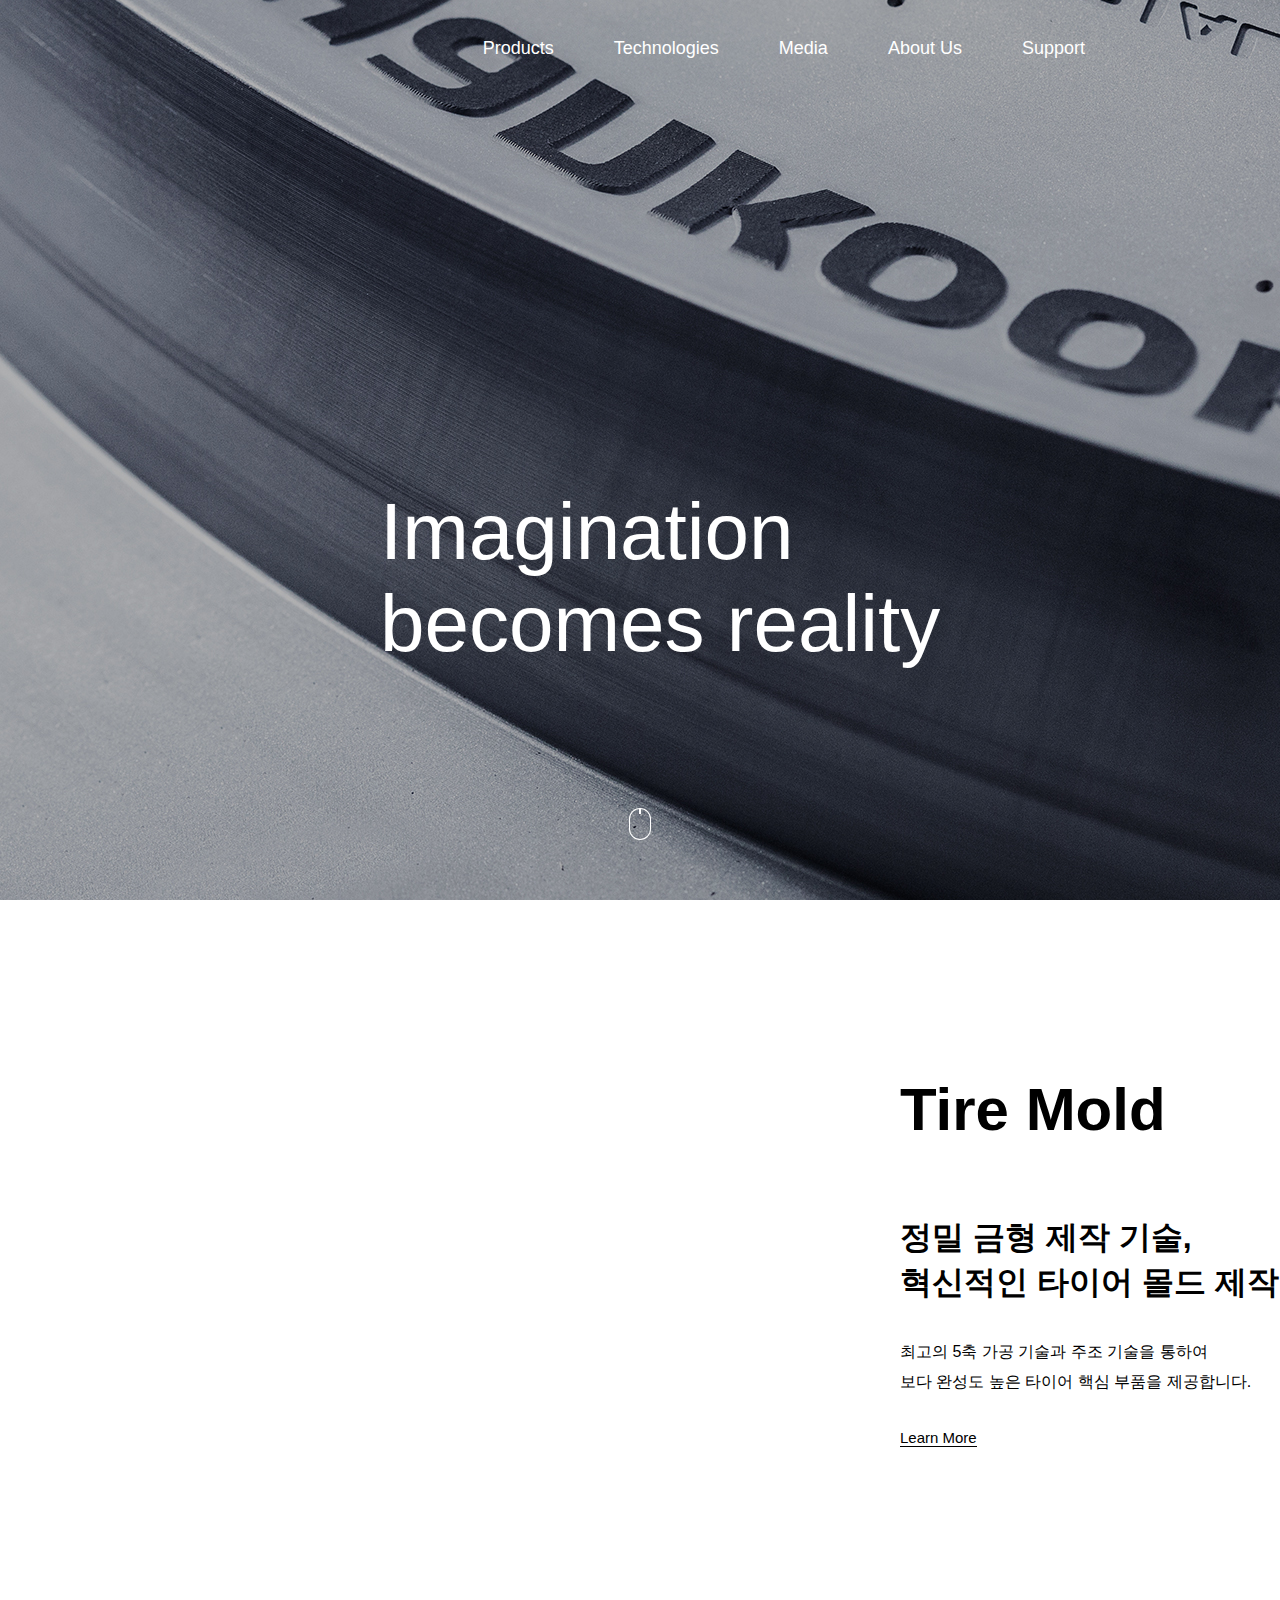
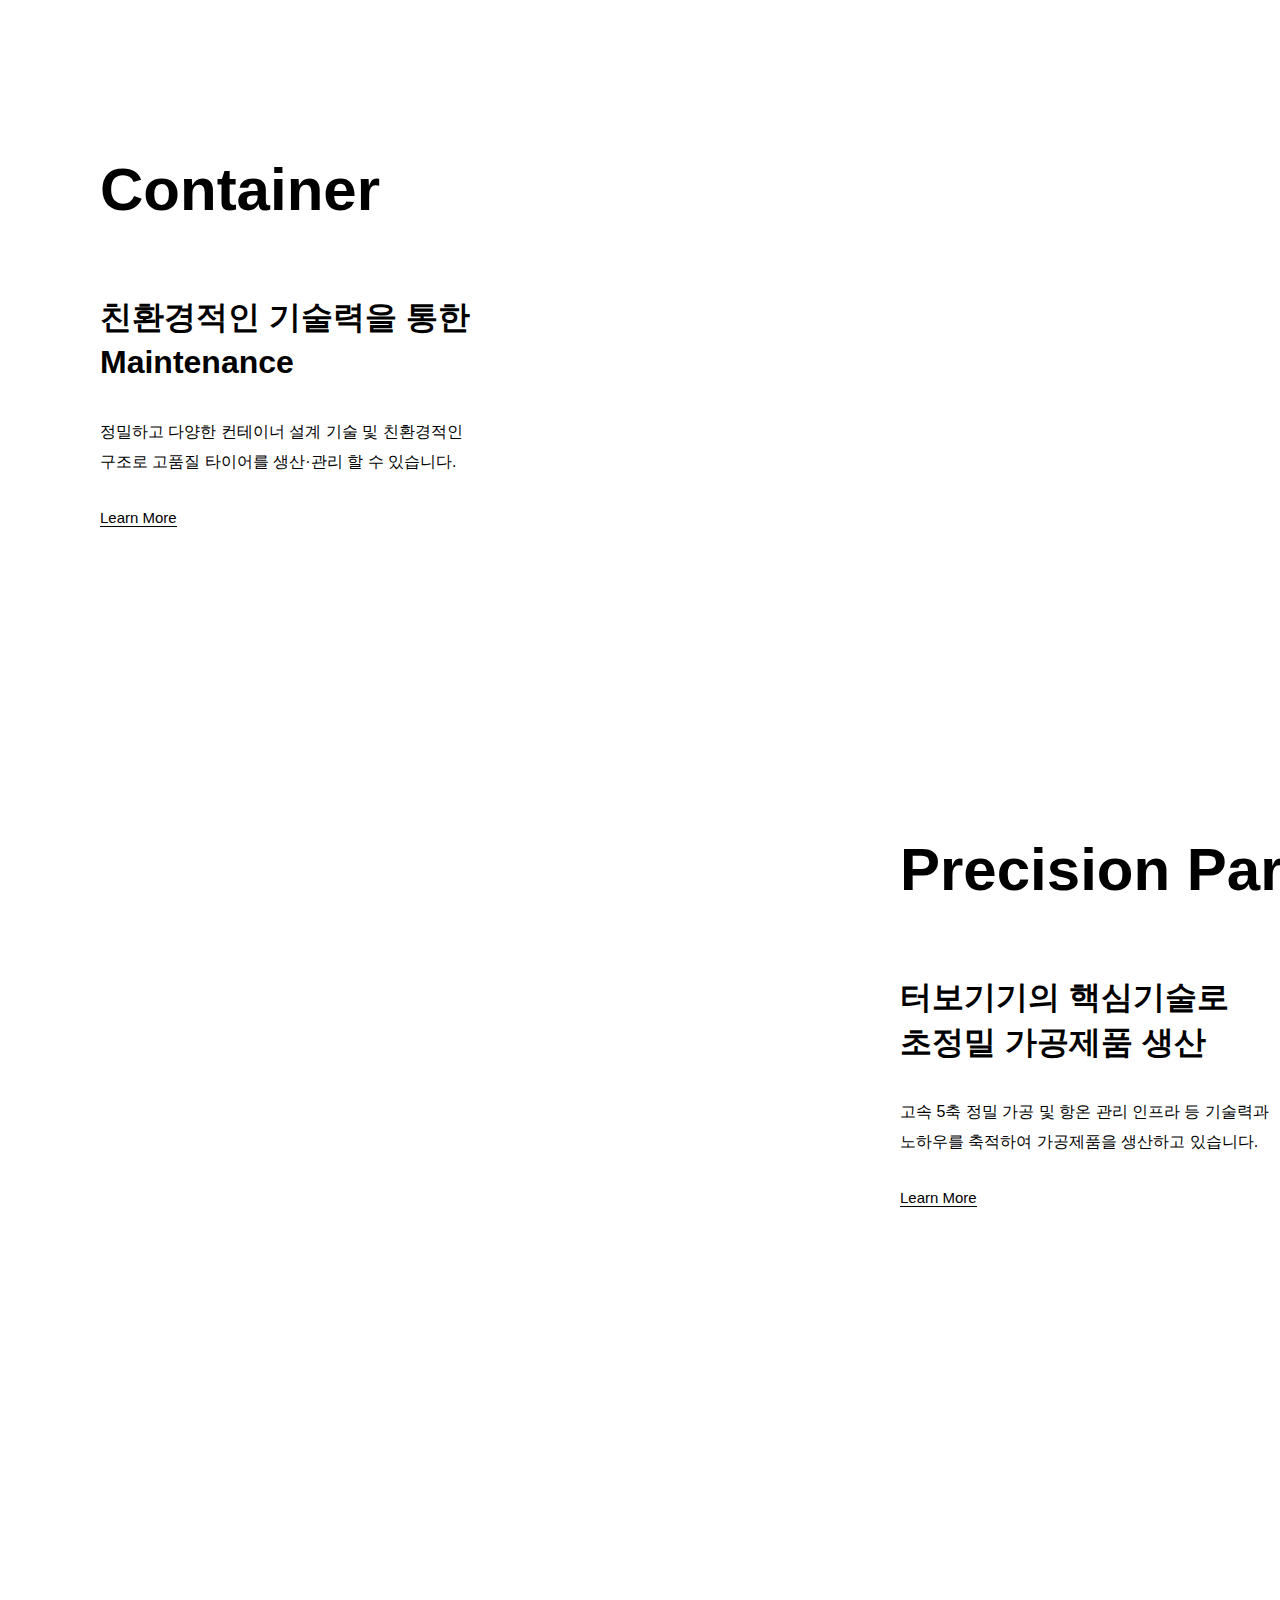
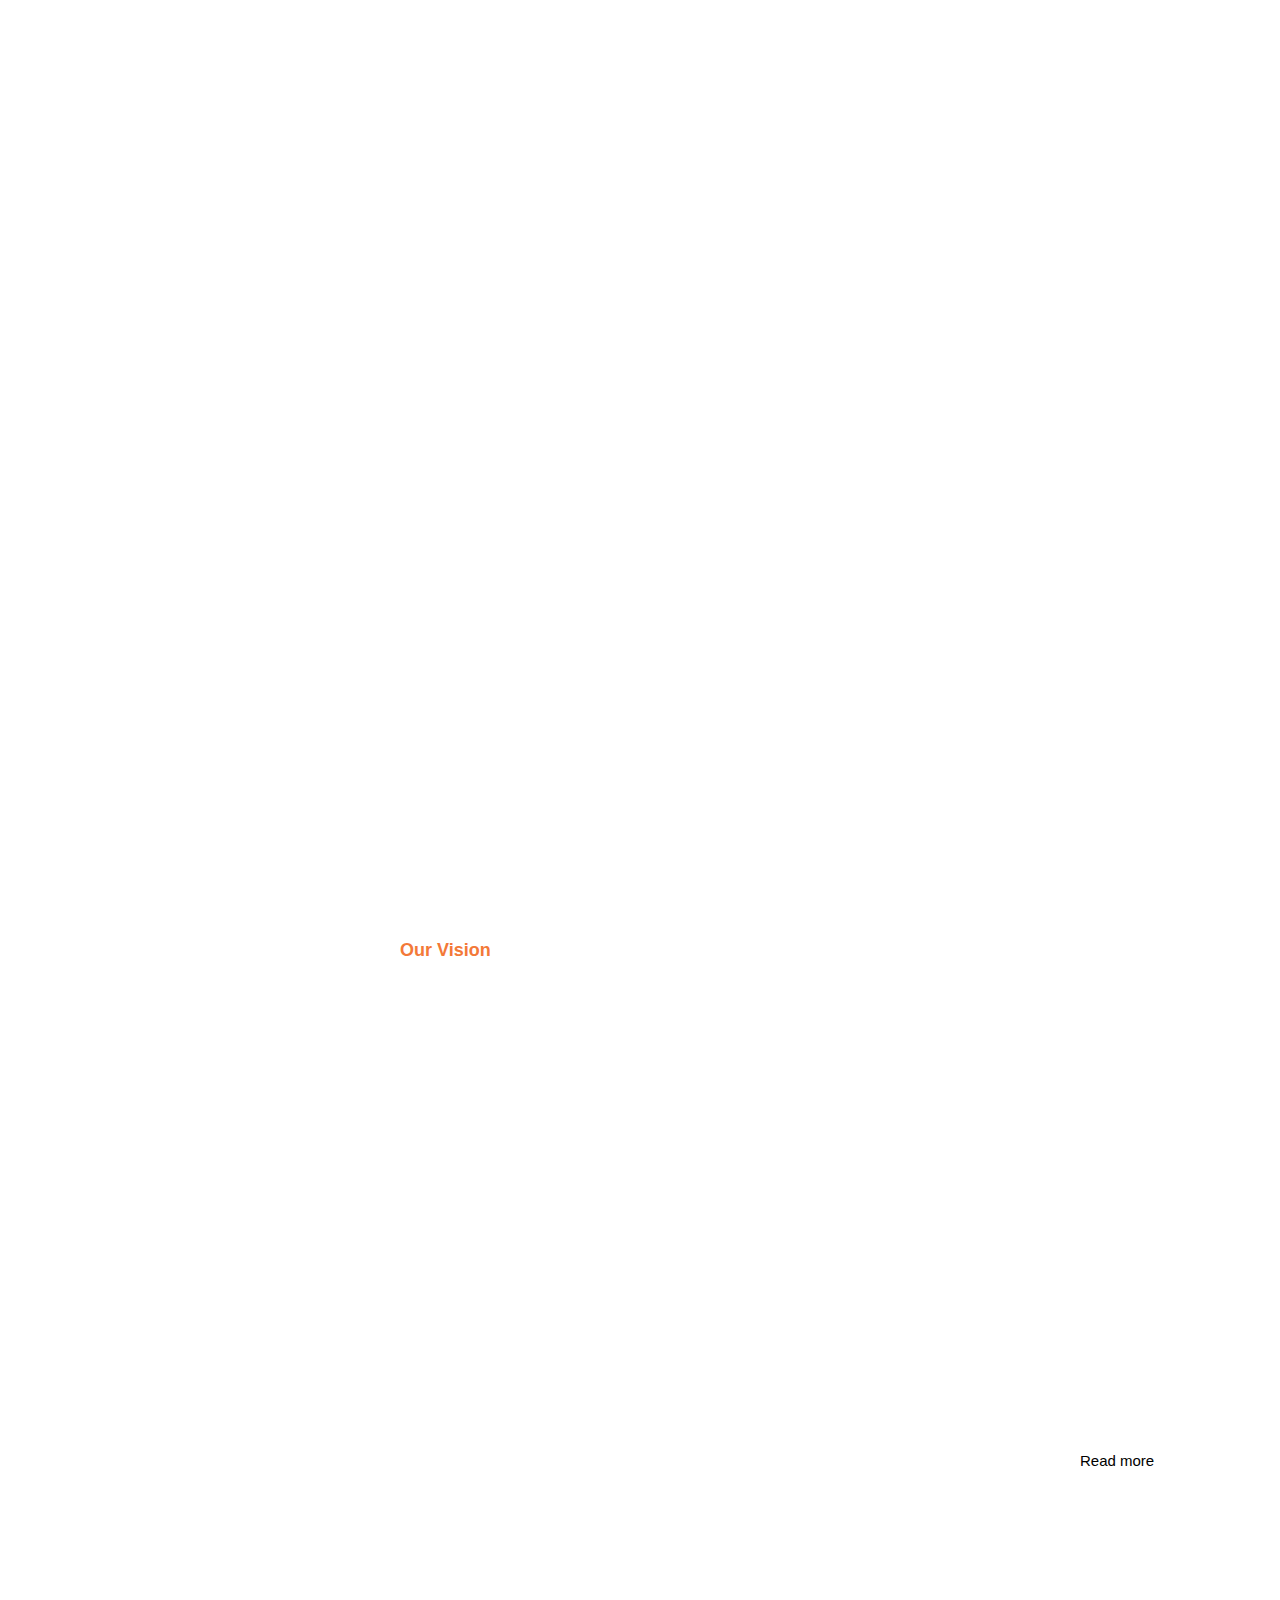
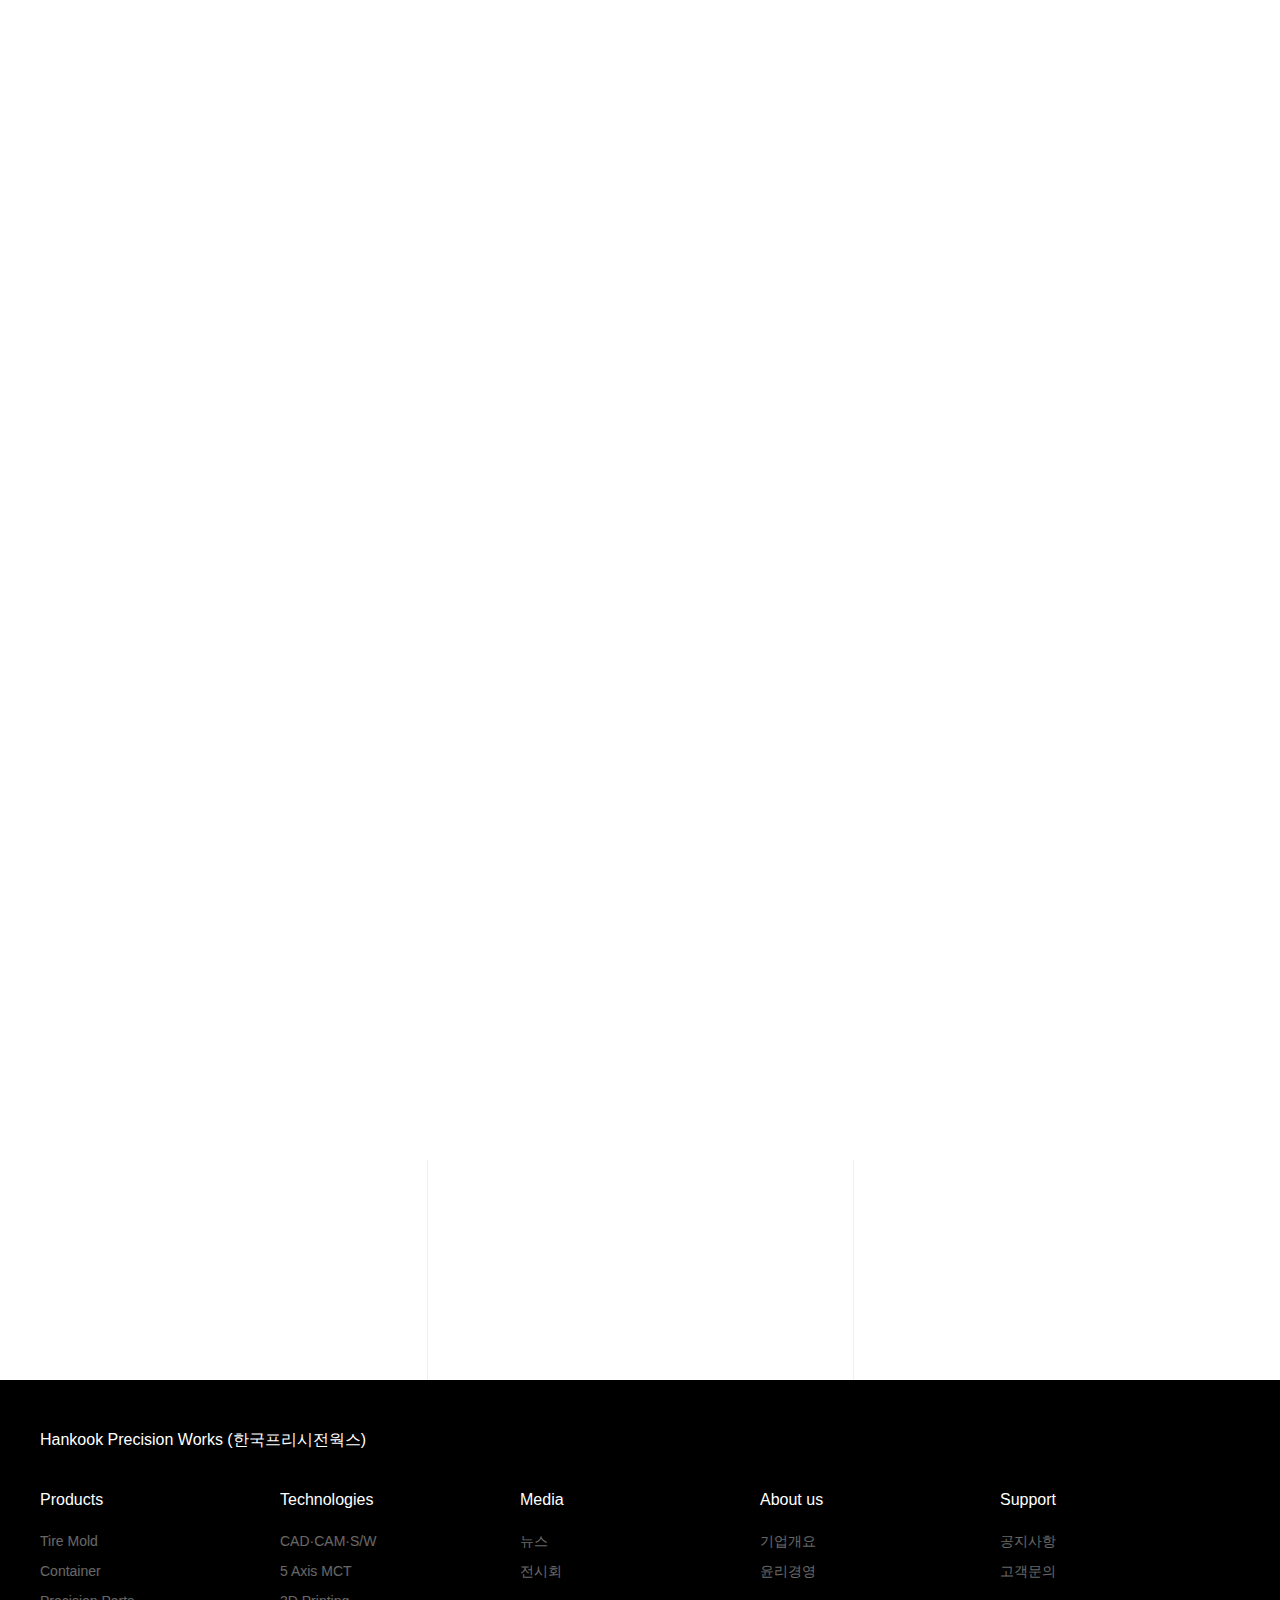
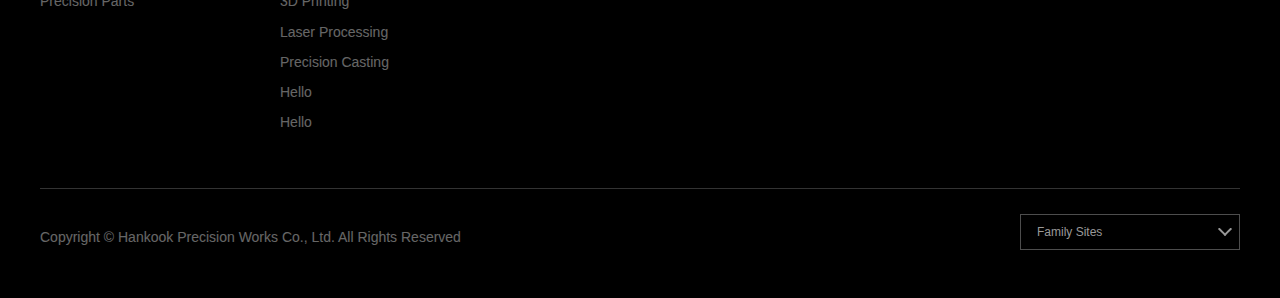
<file: index.html>
<!DOCTYPE html>
<html lang="en">
<head>
  <meta charset="UTF-8">
  <meta name="viewport" content="width=device-width, initial-scale=1.0">
  <link rel="stylesheet" href="style.css">
  <link rel="stylesheet" href="reset.css">
  <title>Hankook Precision Works 한국 프리시전웍스 공식 웹사이트</title>
</head>
<body>

  <header>

    <div class="header-top">
      <div class="area-logo">
        <h1>
          <a href="index.html" class="logo">
            <span>한국타이어</span>
          </a>
        </h1>
      </div>
      
      <nav class="header-nav">
        <ul>
          <li><a href="">Products</a></li>
          <li><a href="">Technologies</a></li>
          <li><a href="">Media</a></li>
          <li><a href="">About Us</a></li>
          <li><a href="">Support</a></li>
        </ul>
        <a href="" class="nav-motion">technology in motion</a>
      </nav>

    </div>

    <div class="header-txt">
      Imagination<br>
      becomes reality
    </div>
    <div class="header-iconScroll"></div>

  </header>

  <main>
    <section id="section-01">
      <div class="container">
        <div class="cont-wrap">
          <img src="./images/img_main_cont01_01.jpg" alt class="animate">
          <div class="cont-text">
            <strong class="cont-title">Tire Mold</strong>
            <strong class="cont-subtxt">
              정밀 금형 제작 기술,<br>
              혁신적인 타이어 몰드 제작
            </strong>
            <p class="cont-ex">
              최고의 5축 가공 기술과 주조 기술을 통하여<br>
              보다 완성도 높은 타이어 핵심 부품을 제공합니다.
            </p>
            <a href="" class="learn-more">Learn More</a>
          </div>
        </div>

        <div class="cont-wrap">
          <img src="./images/img_main_cont01_02.jpg" alt class="animate">
          <div class="cont-text">
            <strong class="cont-title">Container</strong>
            <strong class="cont-subtxt">
              친환경적인 기술력을 통한<br>
              Maintenance
            </strong>
            <p class="cont-ex">
              정밀하고 다양한 컨테이너 설계 기술 및 친환경적인<br>
              구조로 고품질 타이어를 생산·관리 할 수 있습니다.
            </p>
            <a href="" class="learn-more">Learn More</a>
          </div>
        </div>

        <div class="cont-wrap">
          <img src="./images/img_main_cont01_03.jpg" alt class="animate">
          <div class="cont-text">
            <strong class="cont-title">Precision Parts</strong>
            <strong class="cont-subtxt">
              터보기기의 핵심기술로<br>
              초정밀 가공제품 생산
            </strong>
            <p class="cont-ex">
              고속 5축 정밀 가공 및 항온 관리 인프라 등 기술력과<br>
              노하우를 축적하여 가공제품을 생산하고 있습니다.
            </p>
            <a href="" class="learn-more">Learn More</a>
          </div>
        </div>
      
      </div>

    </section>


    <!-- section01 -->

    <!-- section02 -->

    <section id="section-02">
      <div class="cont-text">
        <strong class="cont-title">
          Our work is on going
        </strong>
        <strong class="cont-subtxt">
          New Way - 3D Printing
        </strong>
        <p class="cont-ex">
          국내 타이어 업계 최초로 3D프린터를 도입, 이전에는<br>
          불가능했던 새로운 방법, 새로운 기술에 도전하고 있으며<br>
          공정 단축과 비용 절감 등 가시적인 결과를 창출하고 있습니다.
        </p>
        <a href="" class="learn-more">Learn More</a>
      </div>
    </section>
    <!-- section02 -->

    <!-- section03 -->
    <section id="section-03">
      <div class="cont-text">
        <strong class="cont-title">
          Our Vision
        </strong>
        <strong class="cont-subtxt">
          Precision,<br>
          we make design real
        </strong>
      </div>
    </section>
    <!-- section03 -->

    <!-- section04 -->
    <section id="section-04">
      <div class="container">
        <div class="section-header">
          <strong>technology in motion</strong>
          <p class="learn-more">
            <a href="">Read more</a>
          </p>
        </div>
        <ul class="list">
          <li class="type-01">
            <a href="">
              <div class="list-thumb">
                <img src="images/img_realize01.jpg" alt="">
              </div>
            </a>
            <div class="list-text">
              실리콘밸리를 사로잡다,<br>
              공부도 게임처럼
            </div>
          </li>
          <li class="type-02">
            <a href="">
              <div class="list-thumb">
                <img src="images/img_realize02.jpg" alt="">
              </div>
            </a>
            <div class="list-text">
              드론으로 무인배송,<br>
              RFID와의 시너지
            </div>
          </li>
          <li class="type-03">
            <a href="">
              <div class="list-thumb">
                <img src="images/img_realize03.jpg" alt="">
              </div>
            </a>
            <div class="list-text">
              공간의 혁신으로<br>
              기업문화를 혁신하다
            </div>
          </li>
          <li class="type-04">
            <a href="">
              <div class="list-thumb">
                <img src="images/img_realize04.jpg" alt="">
              </div>
            </a>
            <div class="list-text">
              생물을 모방한 창조,<br>
              'Hexa'
            </div>
          </li>
          <li class="type-05">
            <a href="">
              <img src="images/img_realize05.jpg" alt="">
            </a>
            <div class="list-text">
              나무도 구독하는 시대<br>
              혁신적 플랫폼 'EcoTree'
            </div>
          </li>
          <li class="type-06">
            <a href="">
              <img src="images/img_realize06.jpg" alt="">
            </a>
            <div class="list-text">
              글로벌 3사의<br>
              초연결 스마트 팩토리
            </div>
          </li>
        </ul>
      </div>
    </section>
    <!-- section04 -->
    
    <!-- section05 -->
     <section id="section-05">
      <div class="container">
        <ul>
          <li><a href="">채용안내</a></li>
          <li><a href="">뉴스</a></li>
          <li><a href="">고객문의</a></li>
        </ul>
      </div>
     </section>
     <!-- section05 -->
  </main>
  <!-- footer -->
  <footer class="child">
    <div class="container">
      <div class="company-name">
        Hankook Precision Works (한국프리시전웍스)
      </div>
      <ul class="list-depth01">
        <li>
          <em>Products</em>
          <ul class="list-depth02">
            <li><a href="">Tire Mold</a></li>
            <li><a href="">Container</a></li>
            <li><a href="">Precision Parts</a></li>
          </ul>
        </li>
        <li>
          <em>Technologies</em>
          <ul class="list-depth02">
            <li><a href="">CAD·CAM·S/W</a></li>
            <li><a href="">5 Axis MCT</a></li>
            <li><a href="">3D Printing</a></li>
            <li><a href="">Laser Processing</a></li>
            <li><a href="">Precision Casting</a></li>
            <li><a href="">Hello</a></li>
            <li><a href="">Hello</a></li>
          </ul>
        </li>
        <li>
          <em>Media</em>
          <ul class="list-depth02">
            <li><a href="">뉴스</a></li>
            <li><a href="">전시회</a></li>
          </ul>
        </li>
        <li>
          <em>About us</em>
          <ul class="list-depth02">
            <li><a href="">기업개요</a></li>
            <li><a href="">윤리경영</a></li>
          </ul>
        </li>
        <li>
          <em>Support</em>
          <ul class="list-depth02">
            <li><a href="">공지사항</a></li>
            <li><a href="">고객문의</a></li>
          </ul>
        </li>
      </ul>
      <ul class="list-etc">
        <li><a href="">개인정보취급방침</a></li>
        <li><a href="">사이버감사실</a></li>
      </ul>
      <div class="etc">
        <span class="copyright">Copyright © Hankook Precision Works Co., Ltd. All Rights Reserved</span>
        <div class="drop-down">
          <div class="drop-down-value">
            <input type="text" role="combobox" value="Family Sites" aria-expanded="false" tabindex="-1" readonly>
            <button type="button" aria-label="목록열기" class="button-opener">
              <i></i>
            </button>
          </div>
          <ul class="list-item" role="listbox">
            <li role="option"><a href="">Hankook Technology Group</a></li>
            <li role="option"><a href="">Hankook Tire & Technology</a></li>
            <li role="option"><a href="">Hankook AtlasBX</a></li>
            <li role="option"><a href="">Hankook Networks</a></li>
            <li role="option"><a href="">Hankook Engineering Works</a></li>
            <li role="option"><a href="">Model Solution</a></li>
          </ul>
        </div>
      </div>
    </div>
  </footer>
  <!-- footer -->
   <script src="scroll.js"></script>
   <script src="app.js"></script>
</body>
</html>
</file>
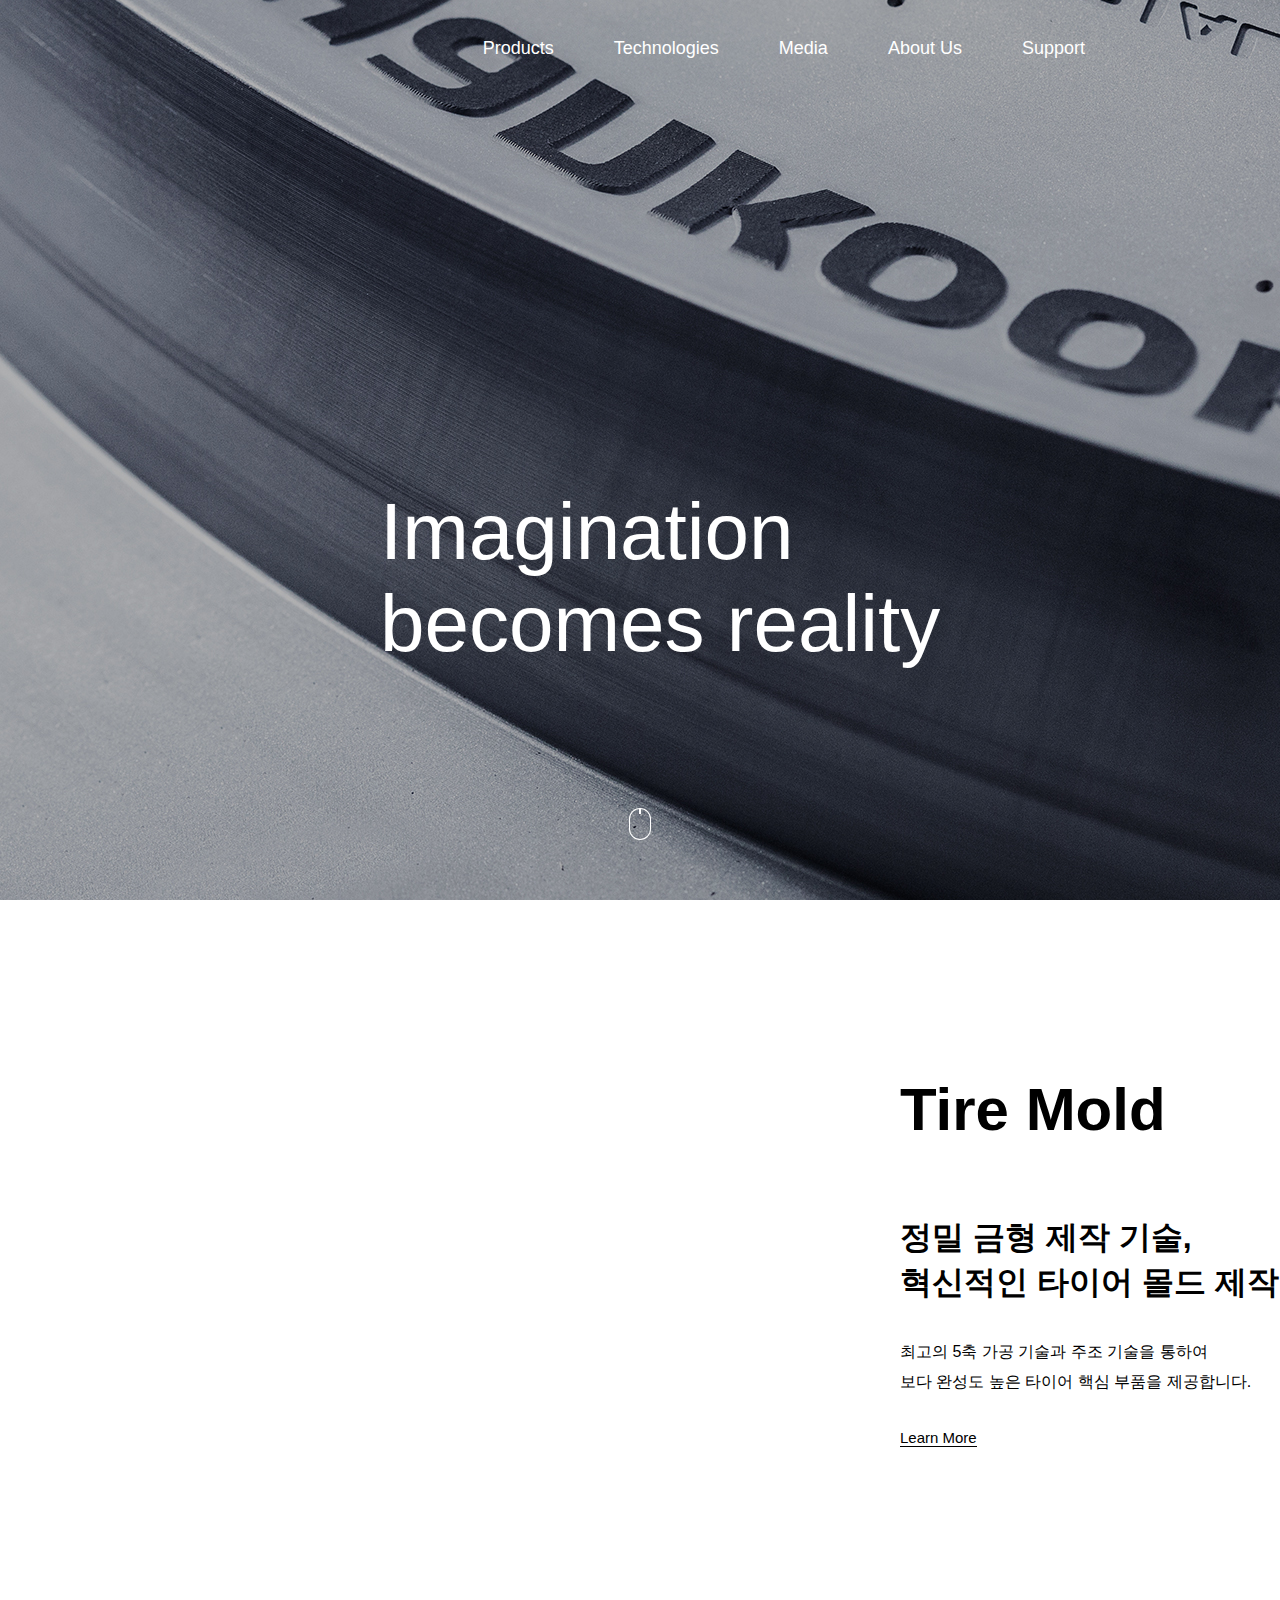
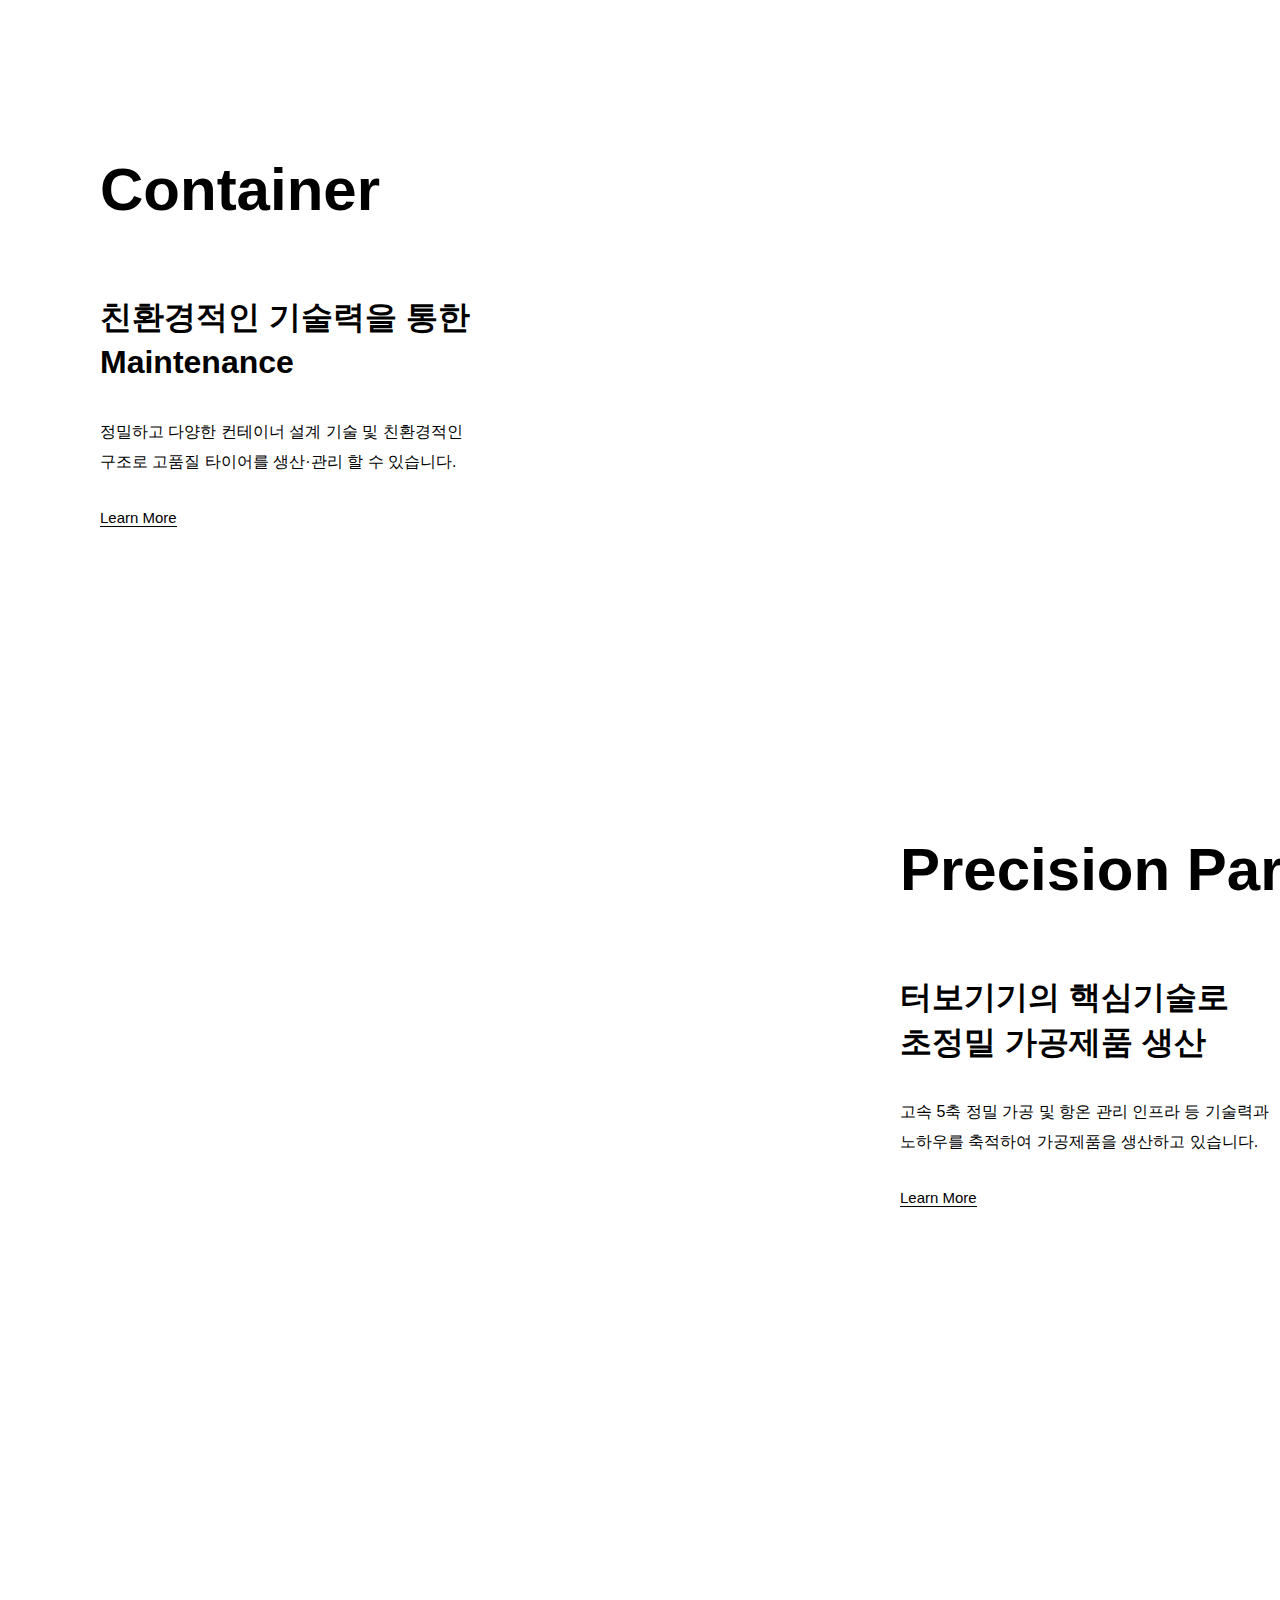
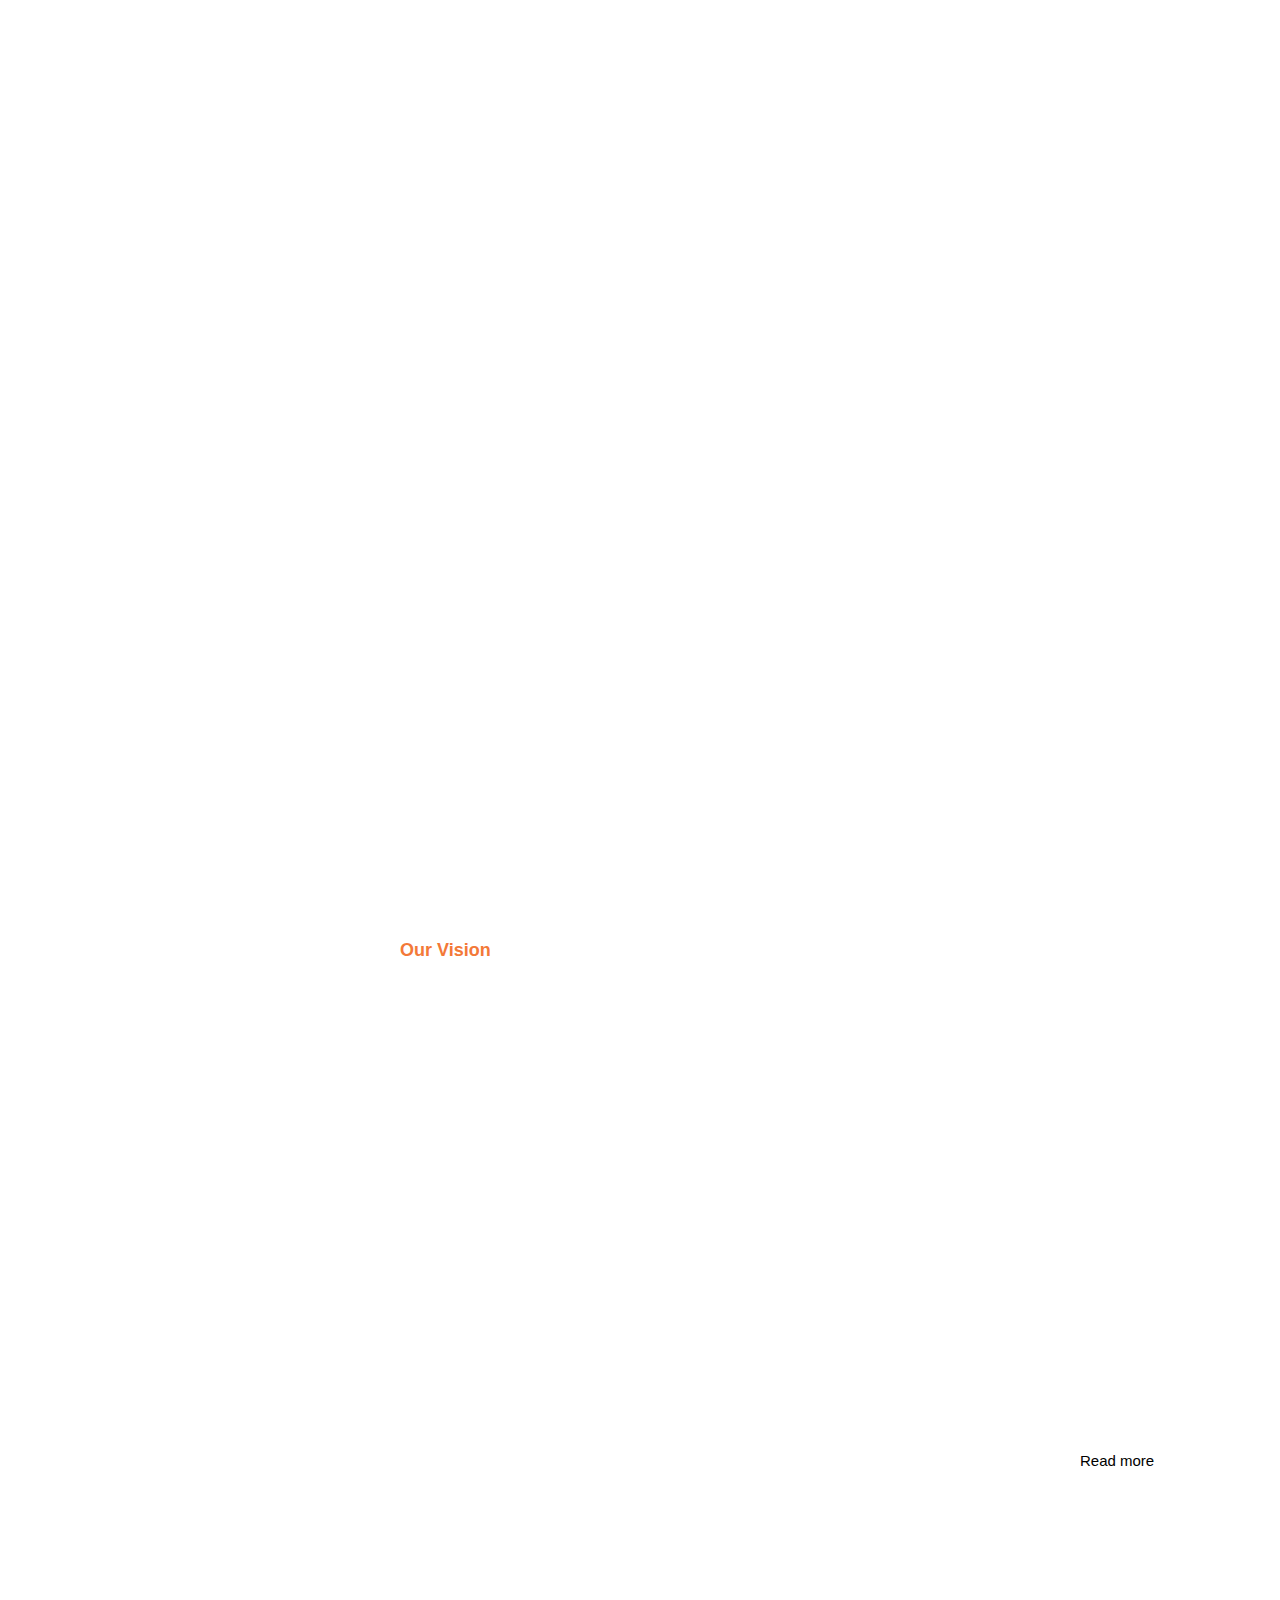
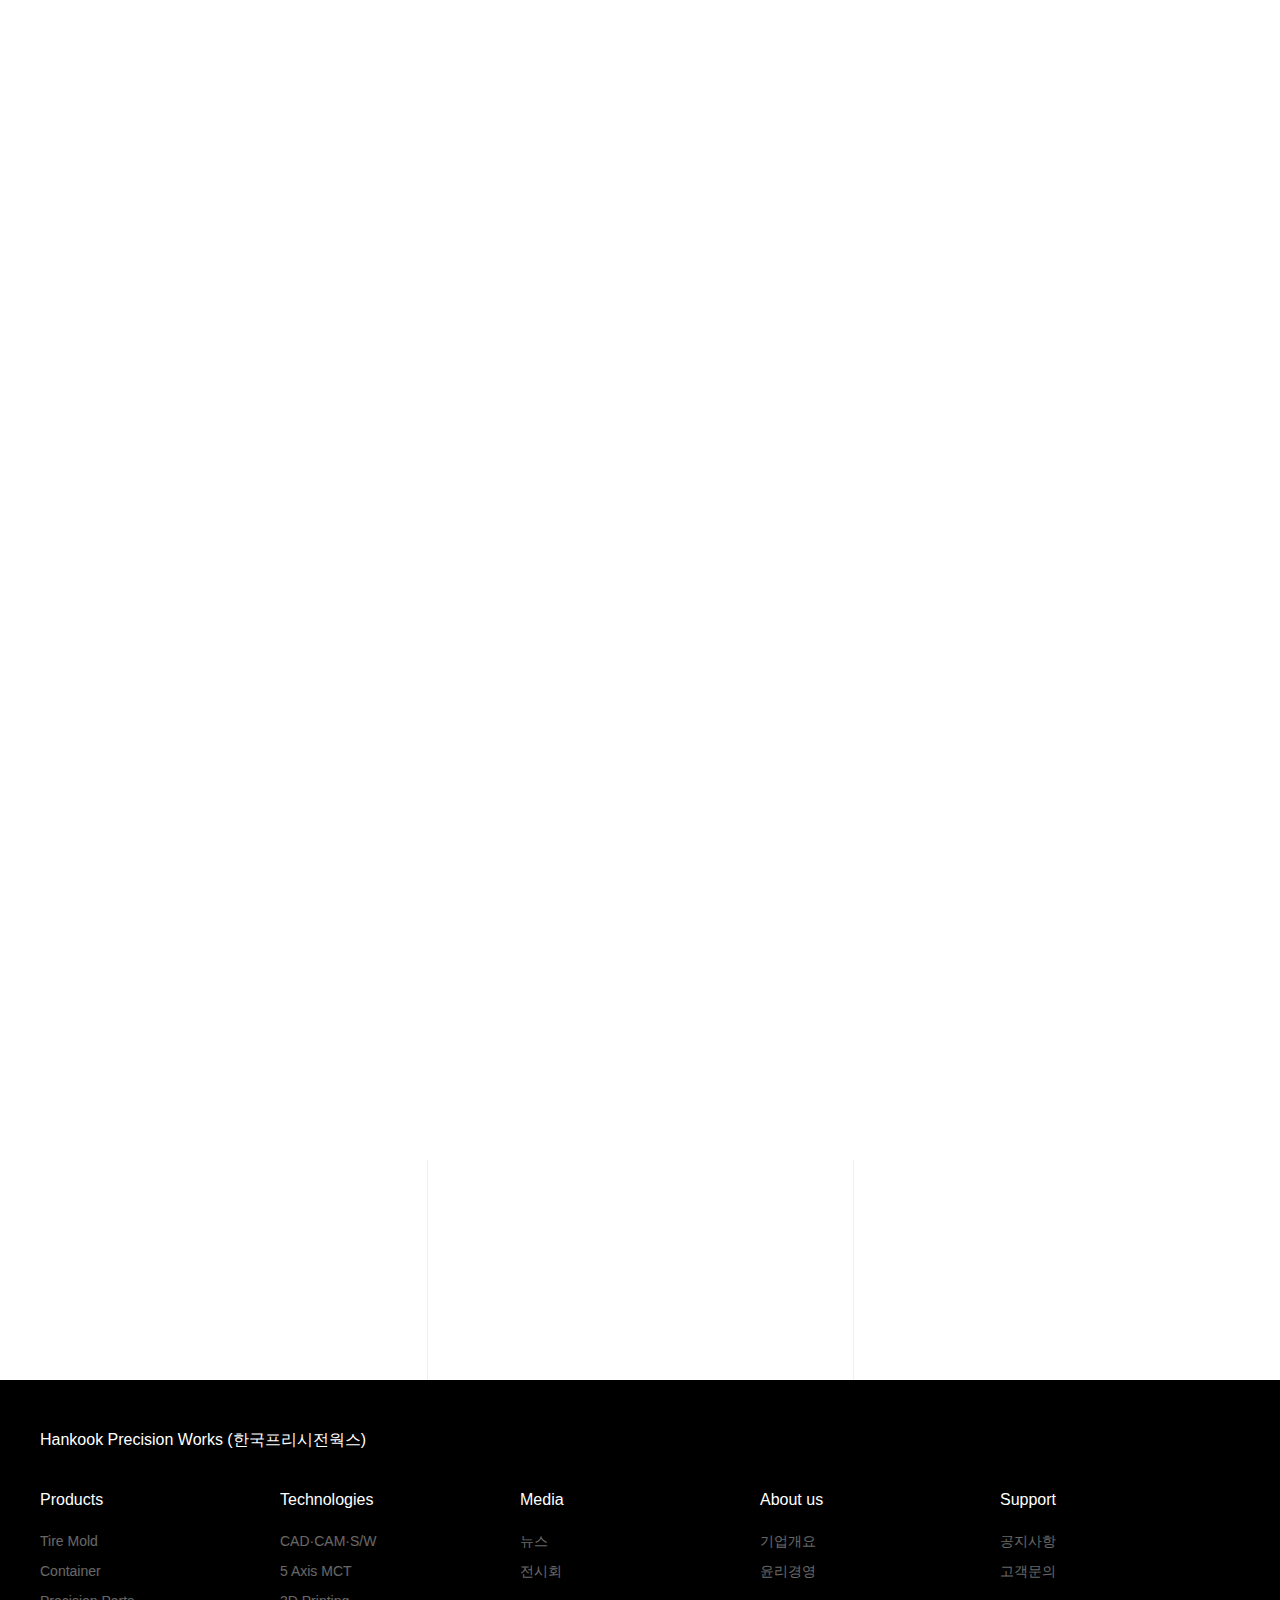
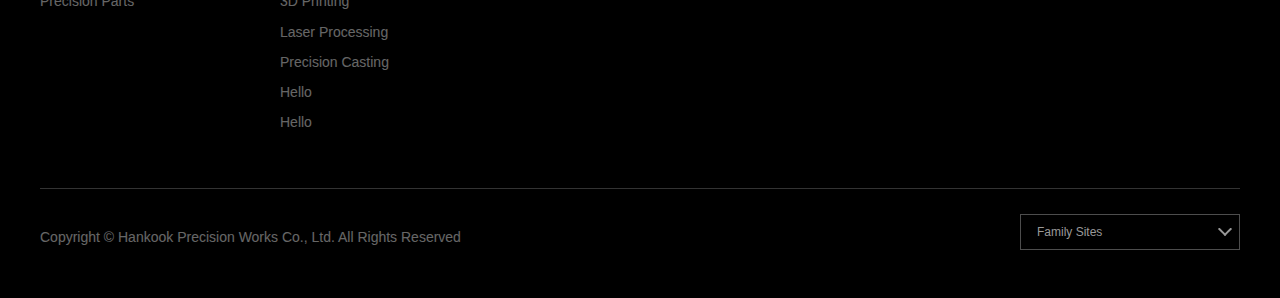
<file: hankookprecisionworks/index.html>
<!DOCTYPE html>
<html lang="en">
<head>
  <meta charset="UTF-8">
  <meta name="viewport" content="width=device-width, initial-scale=1.0">
  <link rel="stylesheet" href="style.css">
  <link rel="stylesheet" href="reset.css">
  <title>Hankook Precision Works 한국 프리시전웍스 공식 웹사이트</title>
</head>
<body>

  <header>

    <div class="header-top">
      <div class="area-logo">
        <h1>
          <a href="index.html" class="logo">
            <span>한국타이어</span>
          </a>
        </h1>
      </div>
      
      <nav class="header-nav">
        <ul>
          <li><a href="">Products</a></li>
          <li><a href="">Technologies</a></li>
          <li><a href="">Media</a></li>
          <li><a href="">About Us</a></li>
          <li><a href="">Support</a></li>
        </ul>
        <a href="" class="nav-motion">technology in motion</a>
      </nav>

    </div>

    <div class="header-txt">
      Imagination<br>
      becomes reality
    </div>
    <div class="header-iconScroll"></div>

  </header>

  <main>
    <section id="section-01">
      <div class="container">
        <div class="cont-wrap">
          <img src="./images/img_main_cont01_01.jpg" alt="">
          <div class="cont-text">
            <strong class="cont-title">Tire Mold</strong>
            <strong class="cont-subtxt">
              정밀 금형 제작 기술,<br>
              혁신적인 타이어 몰드 제작
            </strong>
            <p class="cont-ex">
              최고의 5축 가공 기술과 주조 기술을 통하여<br>
              보다 완성도 높은 타이어 핵심 부품을 제공합니다.
            </p>
            <a href="" class="learn-more">Learn More</a>
          </div>
        </div>

        <div class="cont-wrap">
          <img src="./images/img_main_cont01_02.jpg" alt="">
          <div class="cont-text">
            <strong class="cont-title">Container</strong>
            <strong class="cont-subtxt">
              친환경적인 기술력을 통한<br>
              Maintenance
            </strong>
            <p class="cont-ex">
              정밀하고 다양한 컨테이너 설계 기술 및 친환경적인<br>
              구조로 고품질 타이어를 생산·관리 할 수 있습니다.
            </p>
            <a href="" class="learn-more">Learn More</a>
          </div>
        </div>

        <div class="cont-wrap">
          <img src="./images/img_main_cont01_03.jpg" alt="">
          <div class="cont-text">
            <strong class="cont-title">Precision Parts</strong>
            <strong class="cont-subtxt">
              터보기기의 핵심기술로<br>
              초정밀 가공제품 생산
            </strong>
            <p class="cont-ex">
              고속 5축 정밀 가공 및 항온 관리 인프라 등 기술력과<br>
              노하우를 축적하여 가공제품을 생산하고 있습니다.
            </p>
            <a href="" class="learn-more">Learn More</a>
          </div>
        </div>
      
      </div>

    </section>


    <!-- section01 -->

    <!-- section02 -->

    <section id="section-02">
      <div class="cont-text">
        <strong class="cont-title">
          Our work is on going
        </strong>
        <strong class="cont-subtxt">
          New Way - 3D Printing
        </strong>
        <p class="cont-ex">
          국내 타이어 업계 최초로 3D프린터를 도입, 이전에는<br>
          불가능했던 새로운 방법, 새로운 기술에 도전하고 있으며<br>
          공정 단축과 비용 절감 등 가시적인 결과를 창출하고 있습니다.
        </p>
        <a href="" class="learn-more">Learn More</a>
      </div>
    </section>
    <!-- section02 -->

    <!-- section03 -->
    <section id="section-03">
      <div class="cont-text">
        <strong class="cont-title">
          Our Vision
        </strong>
        <strong class="cont-subtxt">
          Precision,<br>
          we make design real
        </strong>
      </div>
    </section>
    <!-- section03 -->

    <!-- section04 -->
    <section id="section-04">
      <div class="container">
        <div class="section-header">
          <strong>technology in motion</strong>
          <p class="learn-more">
            <a href="">Read more</a>
          </p>
        </div>
        <ul class="list">
          <li class="type-01">
            <a href="">
              <div class="list-thumb">
                <img src="images/img_realize01.jpg" alt="">
              </div>
            </a>
            <div class="list-text">
              실리콘밸리를 사로잡다,<br>
              공부도 게임처럼
            </div>
          </li>
          <li class="type-02">
            <a href="">
              <div class="list-thumb">
                <img src="images/img_realize02.jpg" alt="">
              </div>
            </a>
            <div class="list-text">
              드론으로 무인배송,<br>
              RFID와의 시너지
            </div>
          </li>
          <li class="type-03">
            <a href="">
              <div class="list-thumb">
                <img src="images/img_realize03.jpg" alt="">
              </div>
            </a>
            <div class="list-text">
              공간의 혁신으로<br>
              기업문화를 혁신하다
            </div>
          </li>
          <li class="type-04">
            <a href="">
              <div class="list-thumb">
                <img src="images/img_realize04.jpg" alt="">
              </div>
            </a>
            <div class="list-text">
              생물을 모방한 창조,<br>
              'Hexa'
            </div>
          </li>
          <li class="type-05">
            <a href="">
              <img src="images/img_realize05.jpg" alt="">
            </a>
            <div class="list-text">
              나무도 구독하는 시대<br>
              혁신적 플랫폼 'EcoTree'
            </div>
          </li>
          <li class="type-06">
            <a href="">
              <img src="images/img_realize06.jpg" alt="">
            </a>
            <div class="list-text">
              글로벌 3사의<br>
              초연결 스마트 팩토리
            </div>
          </li>
        </ul>
      </div>
    </section>
    <!-- section04 -->
    
    <!-- section05 -->
     <section id="section-05">
      <div class="container">
        <ul>
          <li><a href="">채용안내</a></li>
          <li><a href="">뉴스</a></li>
          <li><a href="">고객문의</a></li>
        </ul>
      </div>
     </section>
     <!-- section05 -->
  </main>
  <!-- footer -->
  <footer class="child">
    <div class="container">
      <div class="company-name">
        Hankook Precision Works (한국프리시전웍스)
      </div>
      <ul class="list-depth01">
        <li>
          <em>Products</em>
          <ul class="list-depth02">
            <li><a href="">Tire Mold</a></li>
            <li><a href="">Container</a></li>
            <li><a href="">Precision Parts</a></li>
          </ul>
        </li>
        <li>
          <em>Technologies</em>
          <ul class="list-depth02">
            <li><a href="">CAD·CAM·S/W</a></li>
            <li><a href="">5 Axis MCT</a></li>
            <li><a href="">3D Printing</a></li>
            <li><a href="">Laser Processing</a></li>
            <li><a href="">Precision Casting</a></li>
            <li><a href="">Hello</a></li>
            <li><a href="">Hello</a></li>
          </ul>
        </li>
        <li>
          <em>Media</em>
          <ul class="list-depth02">
            <li><a href="">뉴스</a></li>
            <li><a href="">전시회</a></li>
          </ul>
        </li>
        <li>
          <em>About us</em>
          <ul class="list-depth02">
            <li><a href="">기업개요</a></li>
            <li><a href="">윤리경영</a></li>
          </ul>
        </li>
        <li>
          <em>Support</em>
          <ul class="list-depth02">
            <li><a href="">공지사항</a></li>
            <li><a href="">고객문의</a></li>
          </ul>
        </li>
      </ul>
      <ul class="list-etc">
        <li><a href="">개인정보취급방침</a></li>
        <li><a href="">사이버감사실</a></li>
      </ul>
      <div class="etc">
        <span class="copyright">Copyright © Hankook Precision Works Co., Ltd. All Rights Reserved</span>
        <div class="drop-down">
          <div class="drop-down-value">
            <input type="text" role="combobox" value="Family Sites" aria-expanded="false" tabindex="-1" readonly>
            <button type="button" aria-label="목록열기" class="button-opener">
              <i></i>
            </button>
          </div>
          <ul class="list-item" role="listbox">
            <li role="option"><a href="">Hankook Technology Group</a></li>
            <li role="option"><a href="">Hankook Tire & Technology</a></li>
            <li role="option"><a href="">Hankook AtlasBX</a></li>
            <li role="option"><a href="">Hankook Networks</a></li>
            <li role="option"><a href="">Hankook Engineering Works</a></li>
            <li role="option"><a href="">Model Solution</a></li>
          </ul>
        </div>
      </div>
    </div>
  </footer>
  <!-- footer -->
   <script src="scroll.js"></script>
   <script src="app.js"></script>
</body>
</html>
</file>
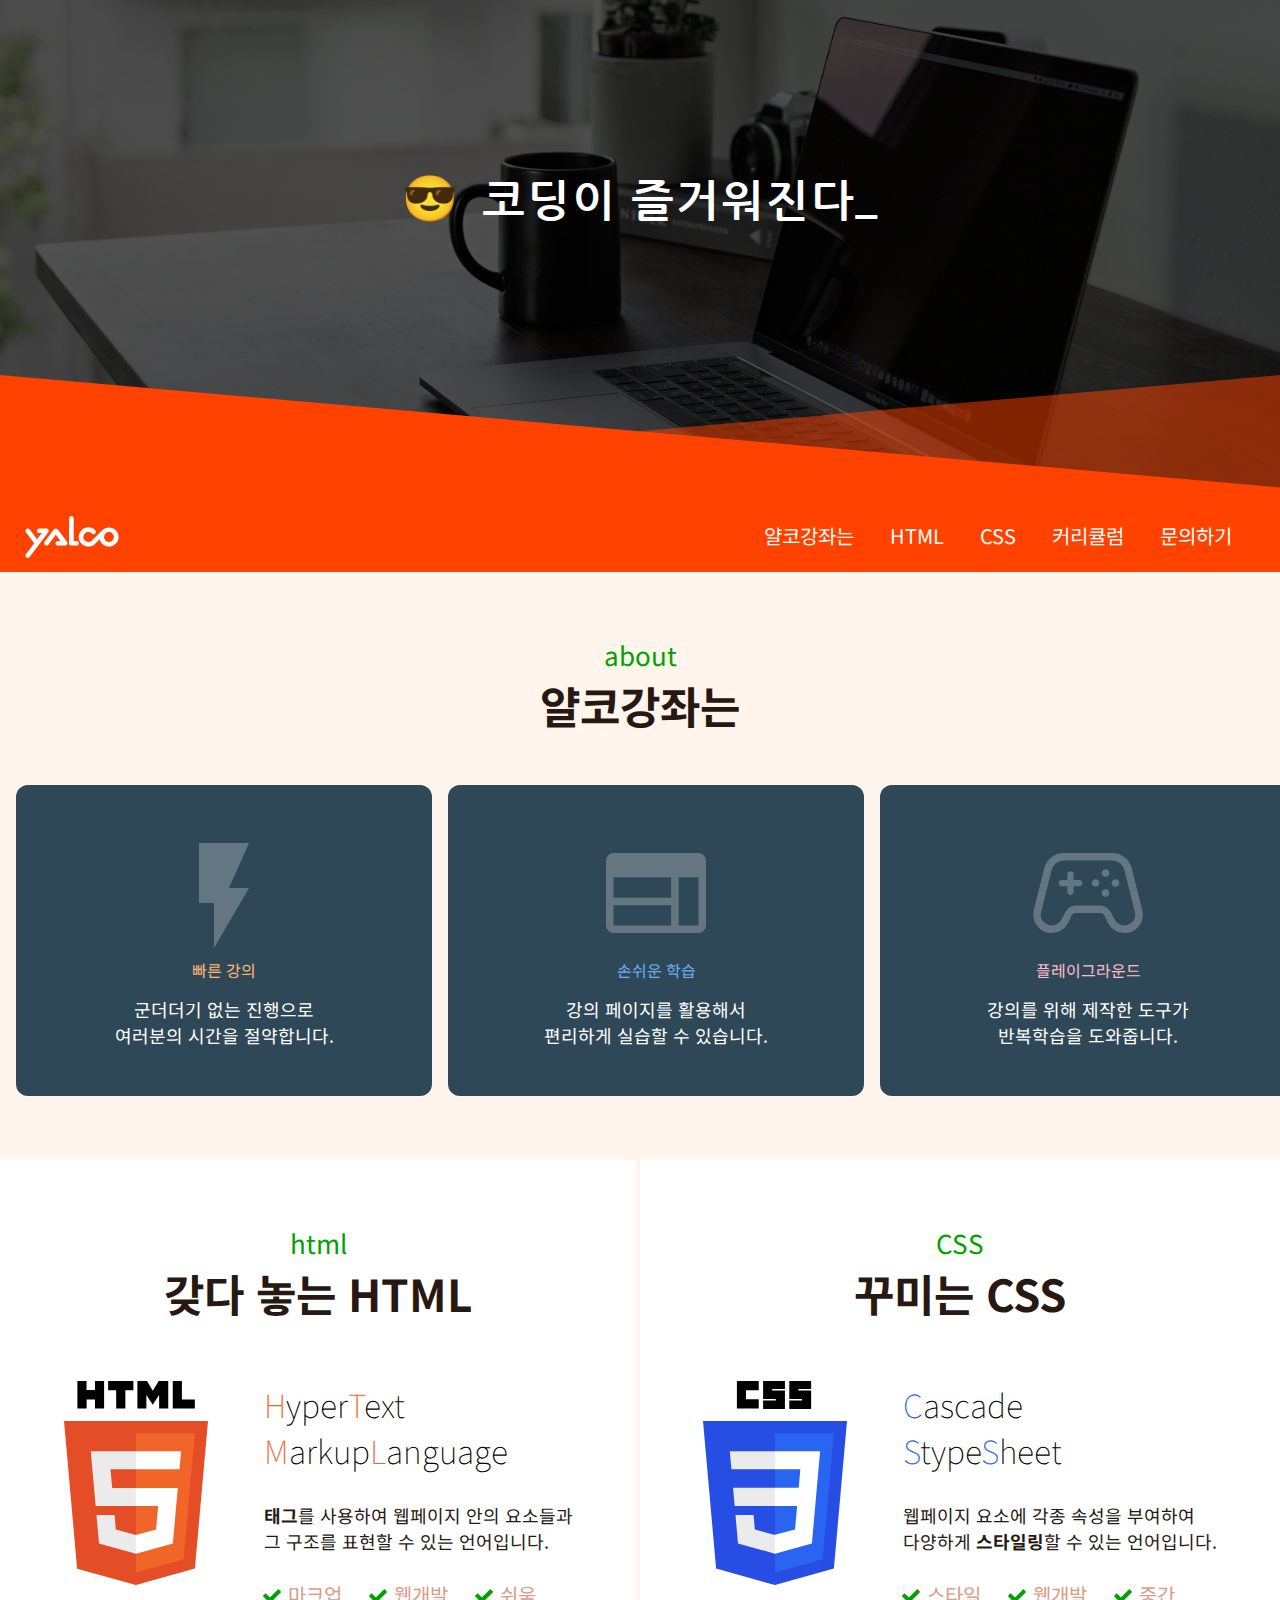
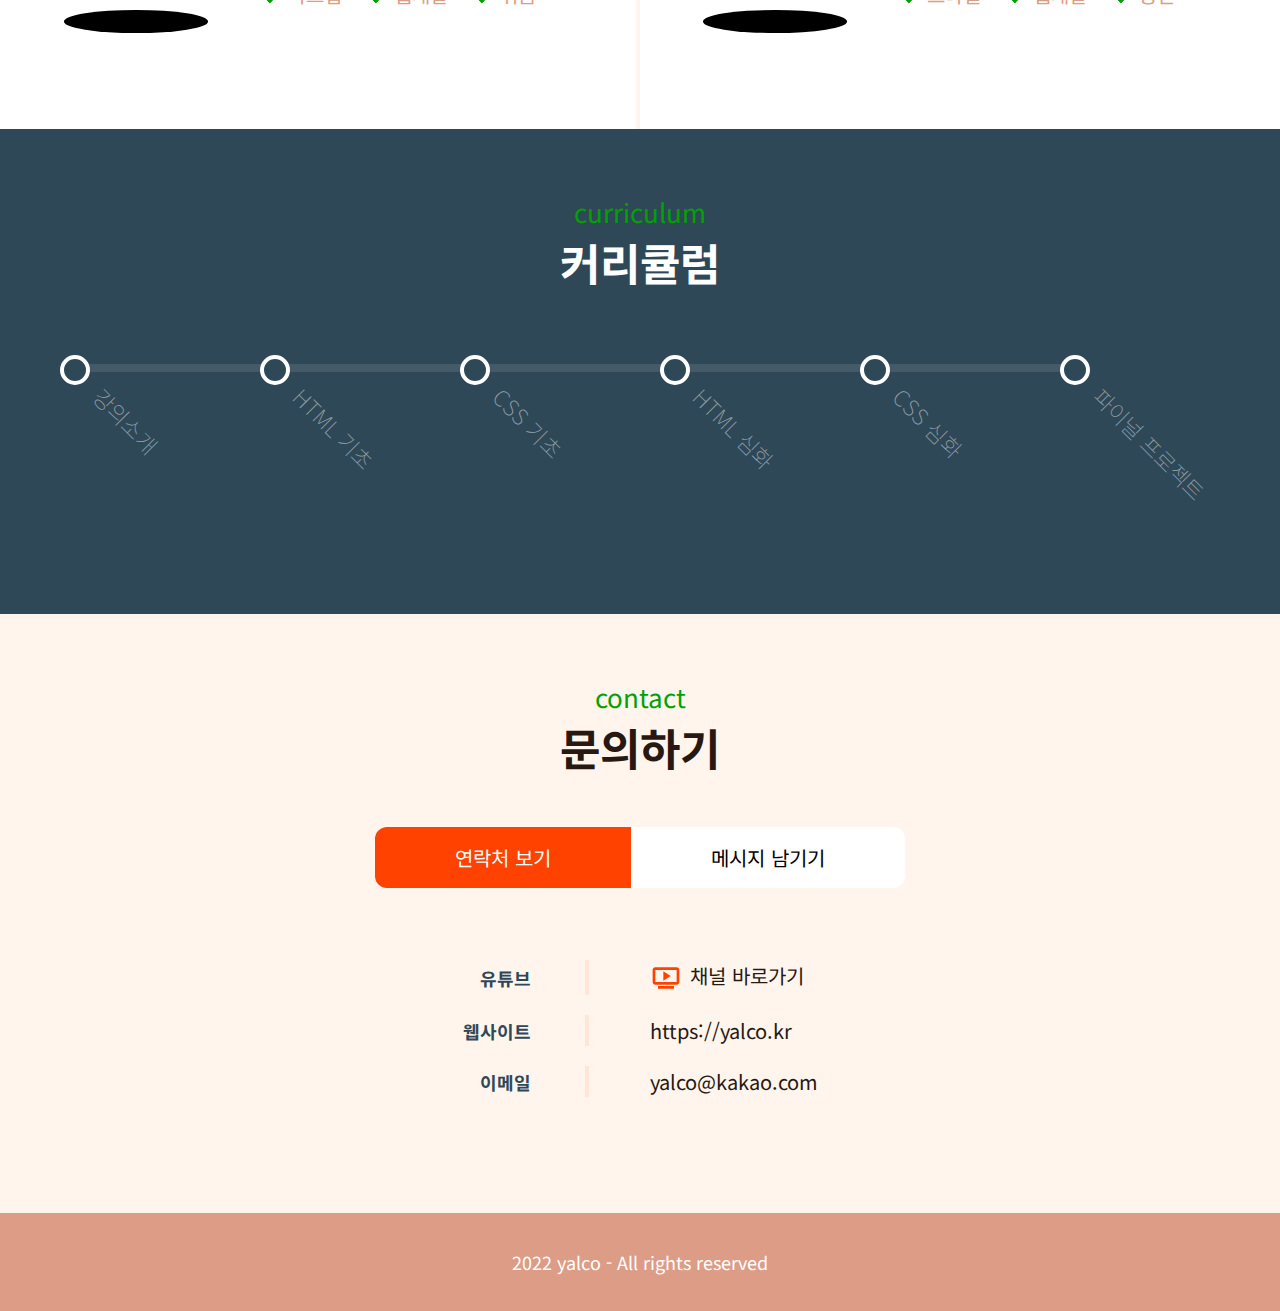
<file: yalco/index.html>
<!DOCTYPE html>
<html lang="ko">
<head>
  <meta charset="UTF-8">
  <meta http-equiv="X-UA-Compatible" content="IE=edge">
  <meta name="viewport" content="width=device-width, initial-scale=1.0">
  <title>Yalco</title>
  <link rel="shortcut icon" href="./images/favicon.png" type="image/x-icon">

  <link rel="stylesheet" href="./style.css">

</head>
<body>

  <section class="intro">
    <div class="intro__dark">
      <div class="intro__type">
        <div><span aria-hidden="true">😎</span> 코딩이</div>
        <div>즐거워진다<span class="underscore">_</span>
        </div>
      </div>
    </div>
    <div class="intro__tilt"></div>
    <div class="intro__tilt--flip"></div>
  </section>

  <header class="header">
    <h1>
      <a class="header__homelink" href="#">
        <img class="header__logo" src="./images/logo.svg" alt="홈으로">
      </a>
    </h1>

    <input class="header__menu-btn" type="checkbox">
    <nav class="header__nav">
      <ul>
        <li class="header__nav-item">
          <a href="#about">얄코강좌는</a>
        </li>
        <li class="header__nav-item">
          <a href="#html">HTML</a>
        </li>
        <li class="header__nav-item">
          <a href="#css">CSS</a>
        </li>
        <li class="header__nav-item">
          <a href="#curriculum">커리큘럼</a>
        </li>
        <li class="header__nav-item">
          <a href="#contact">문의하기</a>
        </li>
      </ul>


    </nav>
    
  </header>

  <main>

    <section id="about" class="section">
      <header class="section__header">
        <strong class="section__tag">about</strong>
        <h1 class="section__title">얄코강좌는</h1>
      </header>

      <div class="about">
        <div class="about__card">
          <img class="about__icon" src="./images/about_1.svg"
          alt="">
          <h2 class="about__title__1">빠른 강의</h2>
          <p class="about__text">
            군더더기 없는 진행으로 <br> 여러분의 시간을 절약합니다.
          </p>
        </div>
       
        <div class="about__card">
          <img class="about__icon" src="./images/about_2.svg"
          alt="">
          <h2 class="about__title__2">손쉬운 학습</h2>
          <p class="about__text">
            강의 페이지를 활용해서<br> 편리하게 실습할 수 있습니다.
          </p>
        </div>

        <div class="about__card">
          <img class="about__icon" src="./images/about_3.svg"
          alt="">
          <h2 class="about__title__3">플레이그라운드</h2>
          <p class="about__text">
            강의를 위해 제작한 도구가<br> 반복학습을 도와줍니다. 
          </p>
        </div>
      </div>
    </section>

    
  <section id="html" class="section">
    <header class="section__header">
      <strong class="section__tag">
        html
      </strong>
      <h1 class="section__title">
        갖다 놓는 HTML
      </h1>
    </header>

    <article class="html-css _html">
      <figure class="html-css__thumb">
        <img class="html-css__logo" src="./images/logo-html.svg" alt="HTML 로고">
      </figure>
      <div class="html-css__content">
        <h2 class="html-css__title">
          <div>
            <em>H</em>yper<em>T</em>ext<br>
            <em>M</em>arkup<em>L</em>anguage
          </div>
        </h2>
        <p class="html-css__desc">
          <strong>태그</strong>를 사용하여 웹페이지 안의 요소들과 <br> 그 구조를 표현할 수 있는 언어입니다. 
        </p>
        <dl class="html-css__spec">
          <dt class="sr-only">종류</dt>
          <dd>마크업</dd>
          <dt class="sr-only">용도</dt>
          <dd>웹개발</dd>
          <dt class="sr-only">난이도</dt>
          <dd>쉬움</dd>
        </dl>
      </div>
    </article>
  </section>

  <section id="css" class="section">
    <header class="section__header">
      <strong class="section__tag">
        CSS
      </strong>
      <h1 class="section__title">
        꾸미는 CSS
      </h1>
    </header>
    <article class="html-css _css">
      <figure class="html-css__thumb">
        <img class="html-css__logo" src="./images/logo-css.svg" alt="CSS 로고">
      </figure>

      <div class="html-css__content">
        <h2 class="html-css__title">
          <div>
            <em>C</em>ascade <br>
            <em>S</em>type<em>S</em>heet
          </div>
        </h2>
        <p class="html-css__desc">
          웹페이지 요소에 각종 속성을 부여하여 <br>
          다양하게 <strong>스타일링</strong>할 수 있는 언어입니다.
        </p>
        <dl class="html-css__spec">
          <dt class="sr-only">종류</dt>
          <dd>스타일</dd>
          <dt class="sr-only">용도</dt>
          <dd>웹개발</dd>
          <dt class="sr-only">난이도</dt>
          <dd>중간</dd>
        </dl>
      </div>
    </article>
  </section>

  <section id="curriculum" class="section">
    <header class="section__header">
      <strong class="section__tag">
        curriculum
      </strong>
      <h1 class="section__title">
        커리큘럼
      </h1>
    </header>

    <div class="curriculum">
      <ol class="curriculum__list">
        <li><span>강의소개</span></li>
        <li><span>HTML 기초</span></li>
        <li><span>CSS 기초</span></li>
        <li><span>HTML 심화</span></li>
        <li><span>CSS 심화</span></li>
        <li><span>파이널 프로젝트</span></li>
        <div class="curriculum__progress"></div>
      </ol>
    </div>
  </section>

  <section id="contact" class="section">

    <header class="section__header">
      <strong class="section__tag">
        contact
      </strong>
      <h1 class="section__title">
        문의하기
      </h1>
    </header>

    <div  class="contact">
      <div class="contact__tab">
        <input name="contact" type="radio" id="ct_1" checked>
        <label for="ct_1" class="sr-only">연락처</label>
        <input name="contact" type="radio" id="ct_2">
        <label for="ct_2" class="sr-only">메시지</label>
        <div class="contact__slides">
          <div class="contact__slide-con">
            <div class="contact__slide">
              <address>
                <table class="contact__contacts">
                  <caption class="sr-only">연락처 목록</caption>
                  <tr>
                    <th>유튜브</th>
                    <td>
                      <a href="https://www.youtube.com/c/얄팍한코딩사전" target="_blank" alt="새 창에서 열기">
                        <img src="./images/youtube.svg" alt="">
                        채널 바로가기
                      </a>
                    </td>
                  </tr>
                  <tr>
                    <th>웹사이트</th>
                    <td>
                      <a href="https://www.yalco.kr" target="_blank" alt="새 창에서 열기">
                        https://yalco.kr
                      </a>
                    </td>
                  </tr>
                  <tr>
                    <th>이메일</th>
                    <td>
                      <a href="mailto:yalco@kakao.com">
                        yalco@kakao.com
                      </a>
                    </td>
                  </tr>
                </table>
              </address>
            </div>

            <div class="contact__slide">
              <form action="#" method="get">
                <div class="contact__leave">
                  <textarea name="message" placeholder="메시지를 입력하세요." required></textarea>
                  <div>
                    <input name="email" type="email" placeholder="메일 주소를 입력하세요." required>
                    <button type="submit">남기기</button>
                  </div>
                </div>
              </form>
            </div>
          </div>
        </div>
      </div>
    </div>
  </section>
  </main>

  <footer>
    <h1 class="sr-only">Copyright</h1>
    <p>
      2022 yalco - All rights reserved
    </p>
  </footer>



</body>
</html>
</file>
<file: style.css>
header{
  position: relative;
  height: 100vh;
  background: url(images/main_visual.jpg) center;
}

header .header-top{
  position: relative;
  height: 96px;
}

header .header-top .area-logo{
  position: absolute;
  left: 50px;
  top: 50%;
  transform: translateY(-50%);
}

header .header-top .area-logo .logo{
  display: block;
  width: 246px;
  height: 29px;
  font-size: 0;
  line-height: 0;
  background: url(https://cdn.hankook-precisionworks.com/static/assets/img/ko/pc/common/img_logo_w.png);
}

header .header-nav{
  text-align: right;
  color: #fff;
  padding: 0 180px 0 0 ;
  font-size: 18px;
}

header .header-nav ul li{
  display: inline-block;
  text-align: center;
  margin-right: 25px;
}
header .header-nav ul li:last-child{
  margin-right: 0;
}

header .header-nav ul li a{
  display: block;
  height: 96px;
  line-height: 96px;
  padding: 0 15px;
}
header .header-nav ul li a:after{
  content: '';
  display: block;
  width: 0%;
  height: 1px;
  background-color:#fff ;
  margin: -33px auto 0;
  transition: width .5s ease;
}
header .header-nav ul li a:hover:after{
  width:100%;
}

header .header-nav .nav-motion{
  position: absolute;
  display: block;
  right: 50px;
  top: 50%;
  transform: translateY(-50%);
  width: 96px;
  height: 33px;
  background: url(https://cdn.hankook-precisionworks.com/static/assets/img/ko/pc/common/ico_innovation_main_w.png); font-size: 0;
}

header .header-txt{
  position: absolute;
  left: 380px;
  bottom: 230px;
  font-size: 80px;
  color:#fff;
}

header .header-iconScroll{
  position: absolute;
  left: 50%;
  transform: translateX(-50%);
  bottom: 60px;
  width: 22px;
  height: 32px;
  box-shadow: inset 0 0 0 1px #fff;
  border-radius: 20px;
}
header .header-iconScroll:before{
  content: '';
  width: 2px;
  height: 6px;
  background: #fff;
  position: absolute;
  left: 50%;
  transform: translateX(-50%);
  animation: mouseWheel 1.5s infinite ease-in;
}


/* main */

/* section-01 */
#section-01{
  padding: 180px 0 200px 0;
}
#section-01 .container{
  width: 1380px;
  margin: 0 auto;
}
#section-01 .cont-wrap{
  position: relative;
  height: 500px;
  margin-top: 180px;
}
#section-01 .cont-wrap img{
  opacity: 0;
}
#section-01 .cont-wrap:first-child{
  margin-top: 0;
}
#section-01 .cont-wrap:nth-child(2n-1) img{
  position: absolute;
  left: -40px;
}
#section-01 .cont-wrap:nth-child(2n) img{
  position: absolute;
  right: -40px;
}
#section-01 .cont-wrap:nth-child(2n-1) img.animate{
  transform: translateX(50px);
}
#section-01 .cont-wrap:nth-child(2n) img.animate{
  transform: translateX(-50px);
}
#section-01 .cont-wrap .cont-text{
  position: absolute;
  display: inline-block;
}
#section-01 .cont-wrap:nth-child(2n-1) .cont-text{
  left: 900px;
}
#section-01 .cont-wrap:nth-child(2n) .cont-text{
  left: 100px;
}

#section-01 .cont-wrap .cont-text .cont-title{
  font-size: 60px;
  display: block;
  line-height: 1;
}

#section-01 .cont-wrap .cont-text .cont-subtxt{
  display: block;
  margin-top: 75px;
  font-size: 32px;
  line-height: 1.4;
}

#section-01 .cont-wrap .cont-text .cont-ex{
  margin-top: 32px;
  line-height: 1.9;
}

/* section-01 */

/* section-02 */

#section-02{
  position: relative;
  height: 700px;
  background: url(https://cdn.hankook-precisionworks.com/static/assets/img/ko/pc/main/bg_maincont02.jpg) 50% 0; background-size: cover;
}

#section-02 .cont-text{
  position: absolute;
  left: 1000px;
  top: 130px;
  color: #fff;
}

#section-02 .cont-text .cont-title{
  display: block;
  font-size: 60px;
}

#section-02 .cont-text .cont-subtxt{
  display: block;
  font-size: 20px;
  margin-top: 80px;
}

#section-02 .cont-text .cont-ex{
  margin-top: 25px;
  line-height: 1.9;
}

#section-02 .cont-text .learn-more{
  border-color: #fff; 
  /* learn more 색상 하양으로 변경 */
}

/* section-02 */

/* section-03 */

#section-03 {
  position: relative;
  height: 730px;
  background: url(https://cdn.hankook-precisionworks.com/static/assets/img/ko/pc/main/bg_main_vision.jpg) 50% 50%; background-size: cover; background-attachment: fixed;
}
#section-03 .cont-text{
  position: absolute;
  left: 400px;
  top: 300px;
}
#section-03 .cont-title{
  display: block;
  font-size: 18px;
  color: #f37938;
}
#section-03 .cont-subtxt{
  display: block;
  margin-top: 30px;
  font-size: 60px;
  color: #fff;
}

/* section-03 */

/* section-04 */

#section-04 .container{
  width: 1180px;
  padding: 80px 0 140px 0;
  margin: 0 auto;
}
#section-04 .container .section-header{
  position: relative;
  height: 30px;
  margin-bottom: 20px;
}
#section-04 .container .section-header strong{
  position: absolute;
  display: block;
  width: 302px;
  height: 30px;
  text-indent: -99999px;
  background: url(https://cdn.hankook-precisionworks.com/static/assets/img/ko/pc/main/tit_tim.png);
}
#section-04 .container .section-header .learn-more{
  position: absolute;
  right: 0;
  bottom: -5px;
  margin: 0;
  width: 150px;
  height: 48px;
  border-bottom: 0;
  cursor: pointer;
}
#section-04 .container .section-header .learn-more a{
  line-height: 48px;
}
#section-04 .container .section-header a:after{
  content:'';
  display: inline-block;
  position: absolute;
  right: 0;
  top: 0;
  width: 48px;
  height: 48px;
  vertical-align: middle;
  background-image: url(https://cdn.hankook-technologygroup.com/static/assets/img/ko/pc/content/btn_arrow.png);
}
#section-04 .container .list{
  position: relative;
  height: 1120px;
}
#section-04 .container .list li{
  position: relative;
  overflow: hidden;
}
#section-04 .container .list li a{
  display: block;
}
#section-04 .container .list li a img{
  transition: .3s ease-out;
}
#section-04 .container .list li a:hover img{
  transform: scale(1.1);
}
#section-04 .container .list .list-text{
  position: absolute;
  left: 30px;
  bottom: 42px;
  color: #fff;
  font-size: 24px;
  font-weight: 500;
  line-height: 34px;
}

#section-04 .container .list .type-01
{
  position: absolute;
  left: 0;
  top: 60px;
  opacity: 0;
}
#section-04 .container .list .type-02{
  position: absolute;
  left: 400px;
  top: 60px;
  opacity: 0;
}
#section-04 .container .list .type-03{
  position: absolute;
  left: 800px;
  top: 60px;
  opacity: 0;
}
#section-04 .container .list .type-04{
  position: absolute;
  left: 0;
  top: 710px;
  opacity: 0;
}
#section-04 .container .list .type-05{
  position: absolute;
  left: 400px;
  top: 570px;
  opacity: 0;
}
#section-04 .container .list .type-06{
  position: absolute;
  left: 800px;
  top: 710px;
  opacity: 0;
}
#section-04 .container .list .type-01.animate{
  transform: translateY(-60px);
}
#section-04 .container .list .type-02.animate{
  transform: translateY(-60px);
}
#section-04 .container .list .type-03.animate{
  transform: translateY(-60px);
}
#section-04 .container .list .type-04.animate{
  transform: translateY(-60px);
}
#section-04 .container .list .type-05.animate{
  transform: translateY(-60px);
}
#section-04 .container .list .type-06.animate{
  transform: translateY(-60px);
}
/* section-04 */

/* section-05 */
#section-05 .container{
  height: 220px;
  background: url(https://cdn.hankook-precisionworks.com/static/assets/img/ko/pc/common/bg_etc.jpg) 50% 0;
}
#section-05 .container ul li{
  float: left;
  width: 33.33333333%;
  height: 220px;
  color: #fff;
  text-align: center;
  transition: all .3s ease-out;
  border-left: 1px solid #efefef;
}
#section-05 .container ul li:first-child{
  border: none;
}
#section-05 .container ul li:hover{
  background-color: rgba(0,0,0,0.5);
}
#section-05 .container ul li a{
  display: block;
  line-height: 230px;
  font-size: 24px;
  font-weight: 500;
}
/* section-05 */

/* footer */

footer {background-color: #000;}
footer .container {
  width: 1200px; 
  margin: 0 auto; 
  padding: 50px 0 0 0; 
  color: #fff; }
footer .container .list-depth01 {margin-top: 40px;}
footer .container .list-depth01 > li {float: left; width: 20%;}
footer .container .list-depth01 em {font-size: 16px; margin-bottom: 20px;}
footer .container .list-depth02 {margin-top: 20px;}
footer .container .list-depth02 > li {opacity: .4; font-size: 14px; margin-top: 5px; line-height: 1.8;}
footer .container .list-etc {
  padding: 70px 0 30px; 
  opacity: .4; 
  overflow: hidden;}
footer .container .list-etc li {
  display: inline-block; 
  font-size: 14px;}
footer .container .list-etc li:first-child:after {
  content: ''; 
  display: inline-block; 
  width: 1px; 
  height: 11px; 
  background-color: #fff; 
  opacity: .4;
  margin: 0 13px 0 16px;}
footer .container .etc {
  position: relative; 
  height: 110px; 
  border-top: 1px solid rgba(255,255,255,0.2)}
footer .container .etc .copyright {position: absolute; 
  left: 0; 
  top: 40px; 
  font-size: 14px; 
  opacity: 0.4;}
footer .container .etc .drop-down { 
  
  display: inline-block; 
  position: absolute; 
  right: 0;
  top: 25px; 
  min-width: 220px;}
footer .container .etc .drop-down .drop-down-value {position: relative;}
footer .container .etc .drop-down input[type="text"] {
  width: 100%; 
  font-size: 12px; 
  color: #999; 
  background-color: #000; 
  border: 1px solid #4d4d4d; 
  height: 36px; 
  padding: 11px 16px; 
  font-weight: 500;}
footer .container .etc .drop-down .button-opener {
  display: block; 
  position: absolute; top: 0; right: 0; bottom: 0; left: 0; width: 100%; border: 0; cursor: pointer; padding: 1px 6px; 
  background-color: transparent;}
footer .container .etc .drop-down .button-opener i {
  float: right; 
  position: relative; 
  display: block; 
  width: 18px; 
  height: 9px; 
  overflow: hidden;}
footer .container .etc .drop-down .button-opener i:before {
  content: ''; 
  position: absolute; 
  top: 50%; left: 50%; width: 8px; height: 8px; 
  transform: translate(-50%, -50%) rotate(45deg); 
  border-right: 2px solid #999; border-bottom: 2px solid #999; margin-top: -3px;}
footer .container .etc .drop-down .button-opener i.open:before {
  content: ''; 
  position: absolute; top: 50%; left: 50%; width: 8px; height: 8px; transform: translate(-50%, -50%) rotate(225deg); 
  border-right: 2px solid #999; border-bottom: 2px solid #999; margin-top: 3px;}
footer .container .etc .drop-down .list-item {
  display: none; 
  position: absolute; 
  bottom: 35px; left: 0; width: 100%; border: 1px solid #4d4d4d; background: #000; padding: 12px 0;}
footer .container .etc .drop-down .list-item.open {display: block;}
footer .container .etc .drop-down .list-item a {
  display: block; width: 100%; padding: 10px 16px; border: 0; background: transparent; font-size: 12px; line-height: 1; text-align: left; cursor: pointer; color: #fff;}
footer .container .etc .drop-down .list-item a:hover {
  text-decoration: underline;}
/* footer */


.animate{
  animation: fadeIn 1s forwards ease-in;
  transition: 1.2s ease-in-out;
}


.learn-more{
  display: inline-block;
  margin-top: 32px;
  font-size: 15px;
  border-bottom: 1px solid #000;
  font-weight: 500;
}
@keyframes mouseWheel {
  0%{
    top: 4px; opacity: 1;
  }
  100%{
    top: 10px; opacity: 0;
  }
}

@keyframes fadeIn {
  0% {opacity: 0;}
  100% {opacity: 100;}
}
</file>
<file: hankookprecisionworks/style.css>
header{
  position: relative;
  height: 100vh;
  background: url(images/main_visual.jpg) center;
}

header .header-top{
  position: relative;
  height: 96px;
}

header .header-top .area-logo{
  position: absolute;
  left: 50px;
  top: 50%;
  transform: translateY(-50%);
}

header .header-top .area-logo .logo{
  display: block;
  width: 246px;
  height: 29px;
  font-size: 0;
  line-height: 0;
  background: url(https://cdn.hankook-precisionworks.com/static/assets/img/ko/pc/common/img_logo_w.png);
}

header .header-nav{
  text-align: right;
  color: #fff;
  padding: 0 180px 0 0 ;
  font-size: 18px;
}

header .header-nav ul li{
  display: inline-block;
  text-align: center;
  margin-right: 25px;
}
header .header-nav ul li:last-child{
  margin-right: 0;
}

header .header-nav ul li a{
  display: block;
  height: 96px;
  line-height: 96px;
  padding: 0 15px;
}
header .header-nav ul li a:after{
  content: '';
  display: block;
  width: 0%;
  height: 1px;
  background-color:#fff ;
  margin: -33px auto 0;
  transition: width .5s ease;
}
header .header-nav ul li a:hover:after{
  width:100%;
}

header .header-nav .nav-motion{
  position: absolute;
  display: block;
  right: 50px;
  top: 50%;
  transform: translateY(-50%);
  width: 96px;
  height: 33px;
  background: url(https://cdn.hankook-precisionworks.com/static/assets/img/ko/pc/common/ico_innovation_main_w.png); font-size: 0;
}

header .header-txt{
  position: absolute;
  left: 380px;
  bottom: 230px;
  font-size: 80px;
  color:#fff;
}

header .header-iconScroll{
  position: absolute;
  left: 50%;
  transform: translateX(-50%);
  bottom: 60px;
  width: 22px;
  height: 32px;
  box-shadow: inset 0 0 0 1px #fff;
  border-radius: 20px;
}
header .header-iconScroll:before{
  content: '';
  width: 2px;
  height: 6px;
  background: #fff;
  position: absolute;
  left: 50%;
  transform: translateX(-50%);
  animation: mouseWheel 1.5s infinite ease-in;
}


/* main */

/* section-01 */
#section-01{
  padding: 180px 0 200px 0;
}
#section-01 .container{
  width: 1380px;
  margin: 0 auto;
}
#section-01 .cont-wrap{
  position: relative;
  height: 500px;
  margin-top: 180px;
}
#section-01 .cont-wrap img{
  opacity: 0;
}
#section-01 .cont-wrap:first-child{
  margin-top: 0;
}
#section-01 .cont-wrap:nth-child(2n-1) img{
  position: absolute;
  left: -40px;
}
#section-01 .cont-wrap:nth-child(2n) img{
  position: absolute;
  right: -40px;
}
#section-01 .cont-wrap:nth-child(2n-1) img.animate{
  transform: translateX(50px);
}
#section-01 .cont-wrap:nth-child(2n) img.animate{
  transform: translateX(-50px);
}
#section-01 .cont-wrap .cont-text{
  position: absolute;
  display: inline-block;
}
#section-01 .cont-wrap:nth-child(2n-1) .cont-text{
  left: 900px;
}
#section-01 .cont-wrap:nth-child(2n) .cont-text{
  left: 100px;
}

#section-01 .cont-wrap .cont-text .cont-title{
  font-size: 60px;
  display: block;
  line-height: 1;
}

#section-01 .cont-wrap .cont-text .cont-subtxt{
  display: block;
  margin-top: 75px;
  font-size: 32px;
  line-height: 1.4;
}

#section-01 .cont-wrap .cont-text .cont-ex{
  margin-top: 32px;
  line-height: 1.9;
}

/* section-01 */

/* section-02 */

#section-02{
  position: relative;
  height: 700px;
  background: url(https://cdn.hankook-precisionworks.com/static/assets/img/ko/pc/main/bg_maincont02.jpg) 50% 0; background-size: cover;
}

#section-02 .cont-text{
  position: absolute;
  left: 1000px;
  top: 130px;
  color: #fff;
}

#section-02 .cont-text .cont-title{
  display: block;
  font-size: 60px;
}

#section-02 .cont-text .cont-subtxt{
  display: block;
  font-size: 20px;
  margin-top: 80px;
}

#section-02 .cont-text .cont-ex{
  margin-top: 25px;
  line-height: 1.9;
}

#section-02 .cont-text .learn-more{
  border-color: #fff; 
  /* learn more 색상 하양으로 변경 */
}

/* section-02 */

/* section-03 */

#section-03 {
  position: relative;
  height: 730px;
  background: url(https://cdn.hankook-precisionworks.com/static/assets/img/ko/pc/main/bg_main_vision.jpg) 50% 50%; background-size: cover; background-attachment: fixed;
}
#section-03 .cont-text{
  position: absolute;
  left: 400px;
  top: 300px;
}
#section-03 .cont-title{
  display: block;
  font-size: 18px;
  color: #f37938;
}
#section-03 .cont-subtxt{
  display: block;
  margin-top: 30px;
  font-size: 60px;
  color: #fff;
}

/* section-03 */

/* section-04 */

#section-04 .container{
  width: 1180px;
  padding: 80px 0 140px 0;
  margin: 0 auto;
}
#section-04 .container .section-header{
  position: relative;
  height: 30px;
  margin-bottom: 20px;
}
#section-04 .container .section-header strong{
  position: absolute;
  display: block;
  width: 302px;
  height: 30px;
  text-indent: -99999px;
  background: url(https://cdn.hankook-precisionworks.com/static/assets/img/ko/pc/main/tit_tim.png);
}
#section-04 .container .section-header .learn-more{
  position: absolute;
  right: 0;
  bottom: -5px;
  margin: 0;
  width: 150px;
  height: 48px;
  border-bottom: 0;
  cursor: pointer;
}
#section-04 .container .section-header .learn-more a{
  line-height: 48px;
}
#section-04 .container .section-header a:after{
  content:'';
  display: inline-block;
  position: absolute;
  right: 0;
  top: 0;
  width: 48px;
  height: 48px;
  vertical-align: middle;
  background-image: url(https://cdn.hankook-technologygroup.com/static/assets/img/ko/pc/content/btn_arrow.png);
}
#section-04 .container .list{
  position: relative;
  height: 1120px;
}
#section-04 .container .list li{
  position: relative;
  overflow: hidden;
}
#section-04 .container .list li a{
  display: block;
}
#section-04 .container .list li a img{
  transition: .3s ease-out;
}
#section-04 .container .list li a:hover img{
  transform: scale(1.1);
}
#section-04 .container .list .list-text{
  position: absolute;
  left: 30px;
  bottom: 42px;
  color: #fff;
  font-size: 24px;
  font-weight: 500;
  line-height: 34px;
}

#section-04 .container .list .type-01
{
  position: absolute;
  left: 0;
  top: 60px;
  opacity: 0;
}
#section-04 .container .list .type-02{
  position: absolute;
  left: 400px;
  top: 60px;
  opacity: 0;
}
#section-04 .container .list .type-03{
  position: absolute;
  left: 800px;
  top: 60px;
  opacity: 0;
}
#section-04 .container .list .type-04{
  position: absolute;
  left: 0;
  top: 710px;
  opacity: 0;
}
#section-04 .container .list .type-05{
  position: absolute;
  left: 400px;
  top: 570px;
  opacity: 0;
}
#section-04 .container .list .type-06{
  position: absolute;
  left: 800px;
  top: 710px;
  opacity: 0;
}
#section-04 .container .list .type-01.animate{
  transform: translateY(-60px);
}
#section-04 .container .list .type-02.animate{
  transform: translateY(-60px);
}
#section-04 .container .list .type-03.animate{
  transform: translateY(-60px);
}
#section-04 .container .list .type-04.animate{
  transform: translateY(-60px);
}
#section-04 .container .list .type-05.animate{
  transform: translateY(-60px);
}
#section-04 .container .list .type-06.animate{
  transform: translateY(-60px);
}
/* section-04 */

/* section-05 */
#section-05 .container{
  height: 220px;
  background: url(https://cdn.hankook-precisionworks.com/static/assets/img/ko/pc/common/bg_etc.jpg) 50% 0;
}
#section-05 .container ul li{
  float: left;
  width: 33.33333333%;
  height: 220px;
  color: #fff;
  text-align: center;
  transition: all .3s ease-out;
  border-left: 1px solid #efefef;
}
#section-05 .container ul li:first-child{
  border: none;
}
#section-05 .container ul li:hover{
  background-color: rgba(0,0,0,0.5);
}
#section-05 .container ul li a{
  display: block;
  line-height: 230px;
  font-size: 24px;
  font-weight: 500;
}
/* section-05 */

/* footer */

footer {background-color: #000;}
footer .container {
  width: 1200px; 
  margin: 0 auto; 
  padding: 50px 0 0 0; 
  color: #fff; }
footer .container .list-depth01 {margin-top: 40px;}
footer .container .list-depth01 > li {float: left; width: 20%;}
footer .container .list-depth01 em {font-size: 16px; margin-bottom: 20px;}
footer .container .list-depth02 {margin-top: 20px;}
footer .container .list-depth02 > li {opacity: .4; font-size: 14px; margin-top: 5px; line-height: 1.8;}
footer .container .list-etc {
  padding: 70px 0 30px; 
  opacity: .4; 
  overflow: hidden;}
footer .container .list-etc li {
  display: inline-block; 
  font-size: 14px;}
footer .container .list-etc li:first-child:after {
  content: ''; 
  display: inline-block; 
  width: 1px; 
  height: 11px; 
  background-color: #fff; 
  opacity: .4;
  margin: 0 13px 0 16px;}
footer .container .etc {
  position: relative; 
  height: 110px; 
  border-top: 1px solid rgba(255,255,255,0.2)}
footer .container .etc .copyright {position: absolute; 
  left: 0; 
  top: 40px; 
  font-size: 14px; 
  opacity: 0.4;}
footer .container .etc .drop-down { 
  
  display: inline-block; 
  position: absolute; 
  right: 0;
  top: 25px; 
  min-width: 220px;}
footer .container .etc .drop-down .drop-down-value {position: relative;}
footer .container .etc .drop-down input[type="text"] {
  width: 100%; 
  font-size: 12px; 
  color: #999; 
  background-color: #000; 
  border: 1px solid #4d4d4d; 
  height: 36px; 
  padding: 11px 16px; 
  font-weight: 500;}
footer .container .etc .drop-down .button-opener {
  display: block; 
  position: absolute; top: 0; right: 0; bottom: 0; left: 0; width: 100%; border: 0; cursor: pointer; padding: 1px 6px; 
  background-color: transparent;}
footer .container .etc .drop-down .button-opener i {
  float: right; 
  position: relative; 
  display: block; 
  width: 18px; 
  height: 9px; 
  overflow: hidden;}
footer .container .etc .drop-down .button-opener i:before {
  content: ''; 
  position: absolute; 
  top: 50%; left: 50%; width: 8px; height: 8px; 
  transform: translate(-50%, -50%) rotate(45deg); 
  border-right: 2px solid #999; border-bottom: 2px solid #999; margin-top: -3px;}
footer .container .etc .drop-down .button-opener i.open:before {
  content: ''; 
  position: absolute; top: 50%; left: 50%; width: 8px; height: 8px; transform: translate(-50%, -50%) rotate(225deg); 
  border-right: 2px solid #999; border-bottom: 2px solid #999; margin-top: 3px;}
footer .container .etc .drop-down .list-item {
  display: none; 
  position: absolute; 
  bottom: 35px; left: 0; width: 100%; border: 1px solid #4d4d4d; background: #000; padding: 12px 0;}
footer .container .etc .drop-down .list-item.open {display: block;}
footer .container .etc .drop-down .list-item a {
  display: block; width: 100%; padding: 10px 16px; border: 0; background: transparent; font-size: 12px; line-height: 1; text-align: left; cursor: pointer; color: #fff;}
footer .container .etc .drop-down .list-item a:hover {
  text-decoration: underline;}
/* footer */


.animate{
  animation: fadeIn 1s forwards ease-in;
  transition: 1.2s ease-in-out;
}


.learn-more{
  display: inline-block;
  margin-top: 32px;
  font-size: 15px;
  border-bottom: 1px solid #000;
  font-weight: 500;
}
@keyframes mouseWheel {
  0%{
    top: 4px; opacity: 1;
  }
  100%{
    top: 10px; opacity: 0;
  }
}

@keyframes fadeIn {
  0% {opacity: 0;}
  100% {opacity: 100;}
}
</file>
<file: yalco/style.css>
@import url('./styles/1-intro.css');
@import url('./styles/2-header.css');
@import url('./styles/3-main.css');
@import url('./styles/4-about.css');
@import url('./styles/5-html-css.css');
@import url('./styles/6-curriculum.css');
@import url('./styles/7-contact.css');
@import url('./styles/8-footer.css');

@import url('https://fonts.googleapis.com/css2?family=Noto+Sans+KR:wght@100;300;400;500;700;900&display=swap');
@import url('https://fonts.googleapis.com/css2?family=Nanum+Gothic+Coding:wght@400;700&display=swap');

/* ===== 변수 구간 ===== */
:root {
  --color-main: #FF4200;
  --color-sub: #00A200;
  --color-dark: #2F4858;
  --color-emph: #F10F5F;
  --color-text: #281812;
  --color-lighter: #DC9C86;
  --color-light-bd: #FFE6D6;
  --color-light-bg: #FFF5ED;

  --font-code: 'Nanum Gothic Coding', monospace;;

  --font-size-title: 44px;
  --font-size-subtitle: 32px;
  --font-size-tag: 26px;
  --font-size-larger: 20px;
  --font-size-text: 18px;

  --height-toolbar: 72px;
}

/* ===== 리셋 구간 ===== */

body {
  margin: 0;
  font-family: 'Noto Sans KR', sans-serif;

  /* 개발용 설정 */
  min-height: 150vh;
}

h1, h2, h3, h4, h5, h6 {
  font-size: inherit;
  font-weight: normal;
  margin: 0;
}

p {
  margin: 0;
}

strong, em {
  font-weight: inherit;
  font-style: normal;
}

ul, ol {
  margin: 0;
  padding: 0;
  list-style-type: none;
}

dl { margin: 0; }
dd {
  margin: 0;
  display: inline;
}

figure { margin: 0; }

a {
  text-decoration: none;
  color: inherit;
}

th { font-weight: normal; }

address { font-style: inherit; }


.sr-only {
	position: absolute;
	width: 1px;
	height: 1px;
	padding: 0;
	margin: -1px;
	overflow: hidden;
	clip: rect(0, 0, 0, 0);
	white-space: nowrap;
	border-width: 0;
}
</file>
